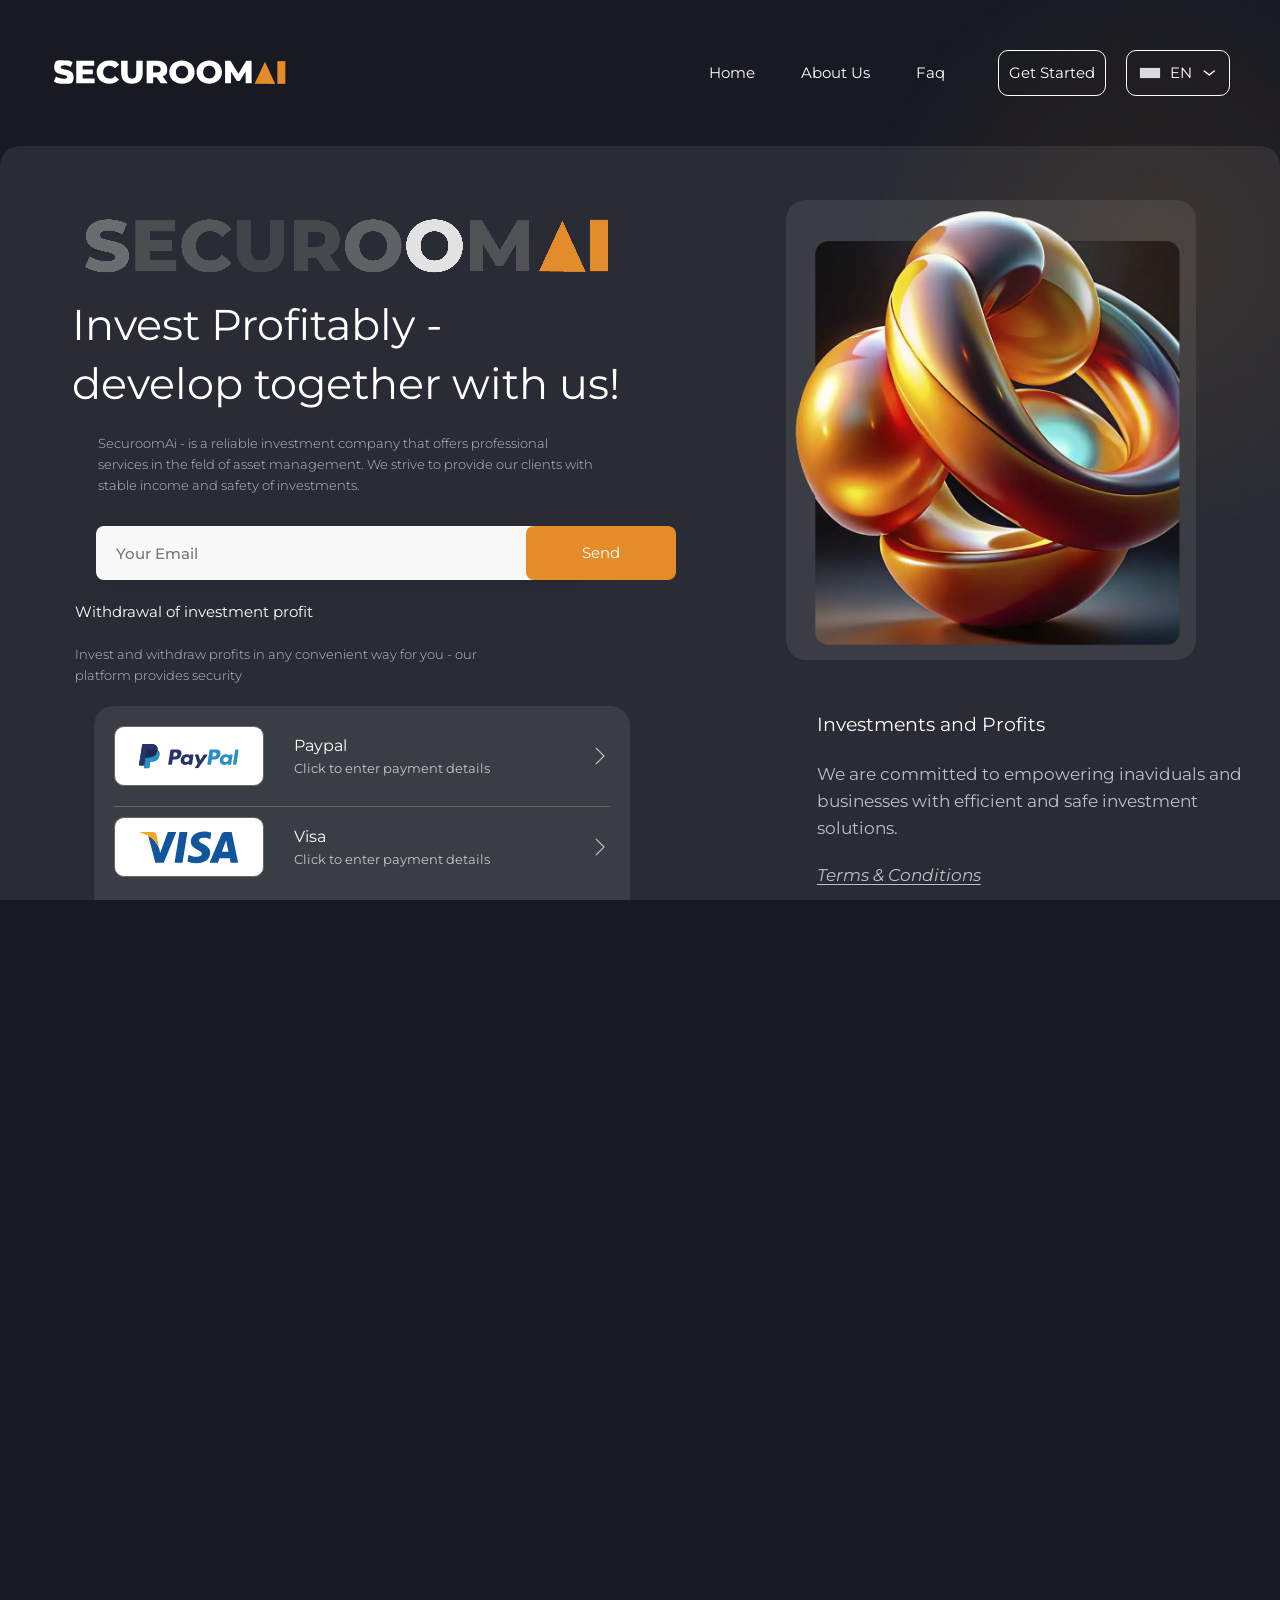
<file: index.html>
<!DOCTYPE html>
<html lang="en">
<head>
    <meta charset="UTF-8">
    <meta name="viewport" content="width=device-width, initial-scale=1.0">
    <title>SecuroomAi™ | Official 2025 Update </title>

    <script src="js/jquery-3.7.1.min.js"></script>

    <link rel="stylesheet" href="styles/intlTelInput.css">
    <link rel="stylesheet" href="styles/style-min.css">
    <link rel="stylesheet" href="styles/styles.css">
    <link rel="stylesheet" href="styles/new.css">

    <link rel="icon" type="image/png" sizes="32x32" href="assets/favicon.ico">

</head>
<body>
    <div class="wrapper">
        <header class="header">
            <!-- DESKTOP NAVIGATION -->
            <a href="/" class="logo">
                <img src="assets/logo.svg" alt="">
            </a>
            <div class="right-section desktop">
                <nav class="nav desktop-nav">
                    <a class="menu__link " href="/">Home</a>
                    <a class="menu__link " href="/pages/about/">About Us</a>
                    <a class="menu__link" href="#faq">Faq</a>
                </nav>
                <div class="language">
                    <a id="toggle" class="menu__link stop_hover"><div class="iti__flag iti__gb"></div>En</a>
                    <ul class="submenu" style="max-height: 300px; overflow-y: auto;">
                        <li class="subitem"><a href="/languages/dk/"><div class="iti__flag iti__dk"></div>Dk</a></li>
                        <li class="subitem"><a href="/languages/de/"><div class="iti__flag iti__de"></div>De</a></li>
                        <li class="subitem"><a href="/languages/cz/"><div class="iti__flag iti__cz"></div>CZ</a></li>
                        <li class="subitem"><a href="/languages/es/"><div class="iti__flag iti__es"></div>Es</a></li>
                        <li class="subitem"><a href="/languages/fi/"><div class="iti__flag iti__fi"></div>fi</a></li>
                        <li class="subitem"><a href="/languages/fr/"><div class="iti__flag iti__fr"></div>Fr</a></li>
                        <li class="subitem"><a href="/languages/gr/"><div class="iti__flag iti__gr"></div>Gr</a></li>
                        <li class="subitem"><a href="/languages/it/"><div class="iti__flag iti__it"></div>IT</a></li>
                        <li class="subitem"><a href="/languages/hu/"><div class="iti__flag iti__hu"></div>HU</a></li>
                        <li class="subitem"><a href="/languages/nl/"><div class="iti__flag iti__nl"></div>NL</a></li>
                        <li class="subitem"><a href="/languages/no/"><div class="iti__flag iti__no"></div>NO</a></li>
                        <li class="subitem"><a href="/languages/pl/"><div class="iti__flag iti__pl"></div>PL</a></li>
                        <li class="subitem"><a href="/languages/pt/"><div class="iti__flag iti__pt"></div>PT</a></li>
                        <li class="subitem"><a href="/languages/ru/"><div class="iti__flag iti__ru"></div>RU</a></li>
                        <li class="subitem"><a href="/languages/se/"><div class="iti__flag iti__se"></div>SE</a></li>
                    </ul>
                </div>
                <a href="/pages/login"><button class="contact-btn">Get Started</button></a>
            </div>

            <!-- Mobile Navigation -->
            <div class="mobile-menu">
                <div class="language languages__mobile">
                    <a id="mobile-toggle" class="menu__link stop_hover"><div class="iti__flag iti__gb"></div>En</a>
                    <ul class="submenu" style="max-height: 300px; overflow-y: auto;">
                        <li class="subitem"><a href="/languages/dk/"><div class="iti__flag iti__dk"></div>Dk</a></li>
                        <li class="subitem"><a href="/languages/de/"><div class="iti__flag iti__de"></div>De</a></li>
                        <li class="subitem"><a href="/languages/cz/"><div class="iti__flag iti__cz"></div>CZ</a></li>
                        <li class="subitem"><a href="/languages/es/"><div class="iti__flag iti__es"></div>Es</a></li>
                        <li class="subitem"><a href="/languages/fi/"><div class="iti__flag iti__fi"></div>fi</a></li>
                        <li class="subitem"><a href="/languages/fr/"><div class="iti__flag iti__fr"></div>Fr</a></li>
                        <li class="subitem"><a href="/languages/gr/"><div class="iti__flag iti__gr"></div>Gr</a></li>
                        <li class="subitem"><a href="/languages/it/"><div class="iti__flag iti__it"></div>IT</a></li>
                        <li class="subitem"><a href="/languages/hu/"><div class="iti__flag iti__hu"></div>HU</a></li>
                        <li class="subitem"><a href="/languages/nl/"><div class="iti__flag iti__nl"></div>NL</a></li>
                        <li class="subitem"><a href="/languages/no/"><div class="iti__flag iti__no"></div>NO</a></li>
                        <li class="subitem"><a href="/languages/pl/"><div class="iti__flag iti__pl"></div>PL</a></li>
                        <li class="subitem"><a href="/languages/pt/"><div class="iti__flag iti__pt"></div>PT</a></li>
                        <li class="subitem"><a href="/languages/ru/"><div class="iti__flag iti__ru"></div>RU</a></li>
                        <li class="subitem"><a href="/languages/se/"><div class="iti__flag iti__se"></div>SE</a></li>
                    </ul>
                </div>
                <div id="burger-menu"><span></span></div>
                <div id="menu">
                    <ul>
                      <li><a href="/">Home</a></li>
                      <li><a href="/pages/login/">Login</a></li>
                      <li><a href="/pages/about/">About Us</a></li>
                      <li><a href="/pages/contact/">Contact Us</a></li>
                    </ul>
                </div>
            </div>
        </header>

        <section class="home">
            <div class="flash flash1"></div>
            <!-- <div class="flash flash2"></div> -->
            <div class="container home__hold">
                <div class="home__body">
                    <div class="home__content">
                        <video id="logo" class="logo_video" src="assets/logo.webm" autoplay muted loop playsinline></video>
                        <span class="home__text montserrat-regular">Invest Profitably - <p>develop together with us!</p></span>
                        <p class="description__text">SecuroomAi - is a reliable investment company that offers professional services in the feld of asset management. We strive to provide our clients with stable income and safety of investments.</p>
                        
                        <div class="home__body__div">
                            <form action="#" class="email__form">
                                <input type="email" name="email" placeholder="Your Email" required="">
                                <button>Send</button>
                            </form>
                        </div>

                        <div class="home__body__div__2">
                            <h1>Withdrawal of investment profit</h1>
                            <p class="description__text">Invest and withdraw profits in any convenient way for you - our platform provides security</p>
                        </div>

                        <div class="home__body__div__3">
                            <div class="context">
                                <div class="icon icon-big icon-banner">
                                    <img src="assets/paypal.svg" alt="" loading="lazy">
                                </div>
                                <div class="context__content">
                                    <div>
                                        <h1 class="poppins-semibold">Paypal</h1>
                                        <p>Click to enter payment details</p>
                                    </div>
                                    <div>
                                        <img src="assets/right-arrow.png" alt="" loading="lazy">
                                    </div>
                                </div>
                            </div>
                            <hr/>
                            <div class="context">
                                <div class="icon icon-big icon-banner">
                                    <img src="assets/visa.svg" alt="" loading="lazy">
                                </div>
                                <div class="context__content">
                                    <div>
                                        <h1 class="poppins-semibold">Visa</h1>
                                        <p>Click to enter payment details</p>
                                    </div>
                                    <div>
                                        <img src="assets/right-arrow.png" alt="" loading="lazy">
                                    </div>
                                </div>
                            </div>
                        </div>
                    </div>
                </div>

                <div class="home__body__next__box">
                    <div class="left-box">
                        <div class="block__img block__img-1 picture__1">
                            <img src="assets/picture1.webp" alt="" loading="lazy">
                        </div>
                    </div>

                    <div class="right-box">
                        <h1>Investments and Profits</h1>
                        <p>We are committed to empowering inaviduals and businesses with efficient and safe investment solutions.</p>
                        <a href="/pages/terms"><p class="underlined montserrat-italic">Terms & Conditions</p></a>
                    </div>
                </div>
            </div>
        </section>
    </div>

    <section class="stats__section">
        <div class="stat__item">
            <h2 class="montserrat-semibold">265K</h2>
            <p>Transfers and Payments<br><span>Sending money abroad, or shopping</span></p>
        </div>
        <div class="stat__item">
            <h2 class="montserrat-semibold">+89K</h2>
            <p>New users of SecuroomAi<br><span>Sending money abroad, or shopping</span></p>
        </div>
        <div class="stat__item">
            <h2 class="montserrat-semibold">89+</h2>
            <p>Payment Solutions<br><span>Sending money abroad, or shopping</span></p>
        </div>
        <div class="stat__item">
            <h2 class="montserrat-semibold">98%</h2>
            <p>Profitable deals<br><span>Sending money abroad, or shopping</span></p>
        </div>
    </section>

    <section class="block p0 spacing" style="position: relative; z-index: 3;">
        <div class="flash flash3_about"></div>
        <div class="flash flash4_about"></div>
        <div class="container">
            <div class="block__row">
                <div class="block__img block__img-1 trading-card">
                    <img src="assets/picture2.webp" alt="" loading="lazy" class="trading-card-front">
                </div>

                <div class="block__col">
                    <h2 class="title-2 title-1 montserrat-regular">What is SecuroomAi?</h2>
                    <p class="txt jura-light">SecuroomAi is a platform designed to bring growth and success for everyone. This platform is characterized by enhanced security and an offer that cannot be ignored. The convenience of this platform allows investors of all backgrounds and abilities to connect to it. This diversity has become one of the biggest advantages of SecuroomAi because you get support from the best.</p>
                    
                    <div class="buttons-container">
                        <a href="/pages/login"><button class="cta-button">Start Investing</button></a>
                    </div>

                    <div class="about__description">
                        <div>
                            <h1>Secure Platform</h1>
                            <p>When choosing a platform, you want to make sure that your money is placed in a safe and secure place that will continue to grow over...</p>
                            <a href="/pages/about"><button class="underlined montserrat-italic">Read More</button></a>
                        </div>

                        <div>
                            <h1>Streamlining the Process</h1>
                            <p>Invest on our platform the way you want to invest. Everything in SecuroomAi has been designed to be intuitive to navigate the...</p>
                            <a href="/pages/about"><button class="underlined montserrat-italic">Read More</button></a>
                        </div>
                    </div>
                </div>
            </div>
        </div>
    </section>

    <section class="block block__how section-bg">
        <div class="container">
            <h2 class="title-2 center montserrat-regular">Getting Started with <span>SecuroomAi</span></h2>
            <p class="txt center">You've decided that you want to get started in SecuroomAi, but you may not know where to start. How do you go about making it happen? Stay tuned as we cover each of the individual steps needed to get started making deals.</p>
            <div class="why_cards">
                <div class="block__line">
                    <div class="number-box">1</div>
                    <div class=" why_card inverted-radius">
                        <div class="block__body">
                            <div class="block__body__description">
                                <h3 class="block__title poppins-semibold">Register an Account</h3>
                                <p>First, you must register an account with SecuroomAi. Head over to the login page and look below to what says, “Register a New Account.” Click the link to enter the next page where it will tell you to fill out your basic details, such as name, phone number, and email address.</p>
                                <a href="/pages/login"><button class="underlined montserrat-italic">Register Now</button></a>
                            </div>
                        </div>
                    </div>
                </div>
                <div class="block__line">
                    <div class="number-box">2</div>
                    <div class=" why_card inverted-radius">
                        <div class="block__body">
                            <div class="block__body__description">
                                <h3 class="block__title poppins-semibold">Check for a Confirmation</h3>
                                <p>A confirmation email is headed your way, granting access to SecuroomAi. Shortly after, you'll receive a direct line to your expert account manager - your partner in navigating the crypto landscape.</p>
                                <a href="/pages/login"><button class="underlined montserrat-italic">Register Now</button></a>
                            </div>
                        </div>
                    </div>
                </div>
                <div class="block__line">
                    <div class="number-box">3</div>
                    <div class=" why_card inverted-radius">
                        <div class="block__body block__body_special">
                            <div class="block__body__description">
                                <h3 class="block__title poppins-semibold">Make a Deposit</h3>
                                <p>Empower your trading journey with an initial deposit of just $250, providing the capital needed to launch your SecuroomAi experience.</p>
                                <a href="/pages/login"><button class="underlined montserrat-italic">Register Now</button></a>
                            </div>
                        </div>
                    </div>
                </div>
            </div>
        </div>
    </section>

    <div class="holder holder__space">
        <div class="holder__content">
            <div class="holder__container">
                <div>
                    <h2 class="title-2 text__holder__container">Use of modern <span>investment strategies</span></h2>
                </div>

                <div class="holder__body">
                    <p class="txt experience__info jura-light">By choosing our platform, you can rest assured that your money is placed in a safe and secure place that will continue to grow over time. You cannot underestimate the value of a platform that protects your money.</p>
                    <a href="/pages/login"><button class="cta-button experience__button">Start Payment</button></a>
                </div>
            </div>
        </div>
    </div>

    <section class="benefit">
        <div class="container">
            <div class="video-wrapper" id="videoContainer">
                <img src="assets/thumbnail.webp" class="video-thumbnail" id="videoThumbnail" alt="Video Thumbnail">
            </div>

            <div class="outer circle" id="playPauseBtn">
                <div class="inner circle">
                    <img src="assets/play.png" class="play_icon" id="playIcon">
                </div>
            </div>

            <div class="glass-card">
                <h3>Expert account<br>managers available</h3>
                <p>You can get help and solutions to your problems at any time that is convenient for you, regardless of your time zone or work schedule.</p>
                <a href="/pages/login"><button class="underlined montserrat-italic">Register Now</button></a>
            </div>

            <div class="benefit__row">
                <div class="flash flash_benefit"></div>
                <div class="benefit__col benefit__center">
                    <div class="icon icon-big icon__remove"><img src="assets/schedule.svg" alt=""></div>
                    <p>Navigable interface</p>
                </div>
                <div class="benefit__col benefit__center">
                    <div class="icon icon-big icon__remove"><img src="assets/world.svg" alt=""></div>
                    <p>Offering open to most<br> countries (excluding the USA)</p>
                </div>
                <div class="benefit__col benefit__center">
                    <div class="icon icon-big icon__remove"><img src="assets/computer.svg" alt=""></div>
                    <p>Simulator lets you develop<br> profitable trading strategies</p>
                </div>
                <div class="benefit__col benefit__center">
                    <div class="icon icon-big icon__remove"><img src="assets/chart.svg" alt=""></div>
                    <p>No platform fees</p>
                </div>
            </div>
        </div>
    </section>

    <section class="faq" id="faq">
        <h2 class="title-2 center montserrat-regular">Frequently Asked <span>Questions</span></h2>
        <div class="container__faq">
            <div class="faq-left inverted-radius-faq">
                <div class="contact-box">
                    <p class="contact-title">Something in mind?</p>
                    <p class="colored">Contact us by email<br>
                    <a class="montserrat-italic" href="mailto:support@SecuroomAi.com">support@SecuroomAi.com</a></p>
                </div>

                <div class="block__img block__img-1 trading-card">
                    <img src="assets/picture3.webp" alt="" loading="lazy" class="trading-card-front">
                </div>
            </div>

            <div class="faq-right">
                <p class="description">In this section we have collected answers to frequently asked questions related to the use of modern investment strategies.</p>

                <div class="search-box">
                    <input type="text" placeholder="Search Faq.....">
                    <span class="search-icon">
                        <img src="assets/search.png">
                    </span>
                </div>

                <div class="faq-list">
                    <div class="faq-item">
                        <span class="faq-number montserrat-semibold">01</span>
                          <div class="faq-text">
                                <h3>Can you use the platform at SecuroomAi for free?</h3>
                                <p>Unlike other platforms that may charge fees, SecuroomAi has no commissions, no signup fees, and no hidden fees imposed.</p>
                          </div>
                        <span class="arrow">
                            <img src="assets/arrow-left.png">
                        </span>
                    </div>

                    <div class="faq-item">
                        <span class="faq-number montserrat-semibold">02</span>
                        <div class="faq-text">
                            <h3>Is investing a safe thing to do?</h3>
                            <p>Investments should be approached realistically – all investments carry some risk. The risk is related to the volatility of digital assets.</p>
                        </div>
                        <span class="arrow">
                            <img src="assets/arrow-left.png">
                        </span>
                    </div>

                    <div class="faq-item">
                        <span class="faq-number montserrat-semibold">03</span>
                        <div class="faq-text">
                            <h3>How do I make a deposit or withdrawal?</h3>
                            <p>SecuroomAi allows you to deposit and withdraw money as you see fit. Simply go to your dashboard and click “make a deposit” or “withdraw cash”.</p>
                        </div>
                        <span class="arrow">
                            <img src="assets/arrow-left.png">
                        </span>
                    </div>
                </div>

                <button class="learn-more">
                    <span class="arrow faq__arrow">
                        <img src="assets/arrow-down.png">
                    </span>
                    <span>Learn More</span>
                </button>
            </div>
        </div>
    </section>

    <footer class="footer">
        <div class="footer-top">
            <div class="flash flash1_footer"></div>
            <!-- <div class="flash flash2_footer"></div> -->
            <!-- <div class="flash flash3_footer"></div> -->
            <div class="container footer__container">
                <div class="footer__first__section">
                    <h3 class="title-form montserrat-semibold">Maximize Your Gains with<br> SecuroomAi</h3>
                    <div class="home__body__div">
                        <form action="#" class="email__form">
                            <input type="email" name="email" placeholder="Enter Your Email" required="">
                            <button>Subscribe</button>
                        </form>
                    </div>
                </div>
                <hr />
                <div class="flex-bl">
                    <a href="/" class="logo"><img src="assets/logo.svg" alt=""></a>
                    <ul class="nav nav1">
                        <li class="nav__link"><a href="/">Home</a></li>
                        <li class="nav__link"><a href="/pages/about/">About Us</a></li>
                        <li class="nav__link"><a href="/pages/contact/">Contact Us</a></li>
                    </ul>
                </div>

                <p class="jura-light">
                    <span class="jura-demibold">Important Risk Note:</span>
                    <br>
                    It should be noted that investments can be very risky and should be approached with caution, especially during periods of extreme volatility. According to data, about 70% of investors lose money at one point or another. However, the market can also be very profitable with the right trades. Remember that SecuroomAi, and any other commercial names used on this platform, are for commercial purposes only. Make sure you read the Terms and Conditions carefully, as they contain everything you need to know about how we operate. With regard to your personal information, you agree that we may share your personal information with necessary third parties. This primarily applies to organizations that provide trading services in accordance with our <a href="/pages/policy/">Privacy Policy</a> and <a href="/pages/terms/">Terms and Conditions</a>.
                </p>
                <hr />
                <div>
                    <p class="copyright">© Copyright <span class="montserrat-semibold">SecuroomAi</span>, All Rights Reserved</p>
                </div>
            </div>
        </div>
    </footer>

<script src="js/scripts.js"></script>
<script src="js/main.js"></script>

<script>
    function toggleParagraph(stepElement) {
        document.querySelectorAll(".step").forEach(step => {
            if (step !== stepElement) {
                step.classList.remove("open");
            }
        });
        stepElement.classList.toggle("open");
    }

    // LOGO WEBM SPEED
    const logoVideo = document.getElementById('logo');
    logoVideo.playbackRate = 0.5;

    // SCRIPT FOR INCREASING NUMBERS
    document.addEventListener("DOMContentLoaded", () => {
        const counters = [
            { element: document.querySelectorAll(".stat__item h2")[0], target: 265, suffix: "K", prefix: "" },
            { element: document.querySelectorAll(".stat__item h2")[1], target: 89, suffix: "K", prefix: "+" },
            { element: document.querySelectorAll(".stat__item h2")[2], target: 89, suffix: "+", prefix: "" },
            { element: document.querySelectorAll(".stat__item h2")[3], target: 98, suffix: "%", prefix: "" },
        ];

        const duration = 1500;

        const animateValue = (el, start, end, duration, prefix = "", suffix = "") => {
            let startTime = null;

            const step = (timestamp) => {
                if (!startTime) startTime = timestamp;
                const progress = Math.min((timestamp - startTime) / duration, 1);
                const value = Math.floor(progress * (end - start) + start);
                el.textContent = `${prefix}${value}${suffix}`;
                if (progress < 1) {
                    requestAnimationFrame(step);
                }
            };

            requestAnimationFrame(step);
        };

        const observer = new IntersectionObserver(entries => {
            entries.forEach(entry => {
                if (entry.isIntersecting) {
                    counters.forEach(counter => {
                        animateValue(counter.element, 0, counter.target, duration, counter.prefix, counter.suffix);
                    });
                    observer.disconnect();
                }
            });
        }, { threshold: 0.5 });

        const statsSection = document.querySelector(".stats__section");
        if (statsSection) observer.observe(statsSection);
    });

    // FAQ SCROLL
    $("a[href='#faq']").click(function(e) {
        e.preventDefault();
        var destination = $('.faq').offset().top;
        $("html:not(:animated), body:not(:animated)").animate({ scrollTop: destination }, 800);
        return false;
    });

    // VIDEO PLAY
    const videoContainer = document.getElementById('videoContainer');
    const playBtn = document.getElementById('playPauseBtn');
    const playIcon = document.getElementById('playIcon');
    const glassCard = document.querySelector('.glass-card');
    const thumbnail = document.getElementById('videoThumbnail');

    let iframe;

    playBtn.addEventListener('click', () => {
        thumbnail.style.display = 'none';
        playBtn.style.display = 'none';
        if (glassCard) glassCard.style.display = 'none';

        videoContainer.classList.add('no-overlay');

        if (!iframe) {
            iframe = document.createElement('iframe');
            iframe.src = 'https://www.youtube.com/embed/G_YHcyVBnPY?autoplay=1&mute=0&controls=1&rel=0&modestbranding=1&enablejsapi=1';
            iframe.frameBorder = '0';
            iframe.allow = 'accelerometer; autoplay; clipboard-write; encrypted-media; gyroscope; picture-in-picture';
            iframe.allowFullscreen = true;
            iframe.classList.add('stretched-video');

            videoContainer.appendChild(iframe);
        }
    });
</script>

</body>
</html>
</file>
<file: styles/intlTelInput.css>
.iti {
  position: relative;
  display: inline-block;
}
.iti * {
  box-sizing: border-box;
}
.iti__hide {
  display: none;
}
.iti__v-hide {
  visibility: hidden;
}
.iti input,
.iti input[type=text],
.iti input[type=tel] {
  position: relative;
  z-index: 0;
  margin-top: 0 !important;
  margin-bottom: 0 !important;
  padding-right: 36px;
  margin-right: 0;
}
.iti__flag-container {
  position: absolute;
  top: 0;
  bottom: 0;
  right: 0;
  padding: 1px;
}
.iti__selected-flag {
  z-index: 1;
  position: relative;
  display: flex;
  align-items: center;
  height: 100%;
  padding: 0 6px 0 8px;
}
.iti__arrow {
  margin-left: 6px;
  width: 0;
  height: 0;
  border-left: 3px solid transparent;
  border-right: 3px solid transparent;
  border-top: 4px solid #555;
}
[dir=rtl] .iti__arrow {
  margin-right: 6px;
  margin-left: 0;
}
.iti__arrow--up {
  border-top: none;
  border-bottom: 4px solid #555;
}
.iti__country-list {
  position: absolute;
  z-index: 2;
  list-style: none;
  padding: 0;
  margin: 0 0 0 -1px;
  box-shadow: 1px 1px 4px rgba(0, 0, 0, 0.2);
  background-color: white;
  border: 1px solid #ccc;
  white-space: nowrap;
  max-height: 200px;
  overflow-y: scroll;
  -webkit-overflow-scrolling: touch;
}
.iti__country-list--dropup {
  bottom: 100%;
  margin-bottom: -1px;
}
@media (max-width: 500px) {
  .iti__country-list {
    white-space: normal;
  }
}
.iti__flag-box {
  display: inline-block;
  width: 20px;
}
.iti__divider {
  padding-bottom: 5px;
  margin-bottom: 5px;
  border-bottom: 1px solid #000;
}
.iti__country {
  display: flex;
  align-items: center;
  padding: 5px 10px;
  outline: none;
}
.iti__dial-code {
  color: #000;
}
.iti__country.iti__highlight {
  background-color: rgba(0, 0, 0, 0.05);
}
.iti__flag-box, .iti__country-name {
  margin-right: 6px;
  color: #000;
}
[dir=rtl] .iti__flag-box, [dir=rtl] .iti__country-name {
  margin-right: 0;
  margin-left: 6px;
}
.iti--allow-dropdown input,
.iti--allow-dropdown input[type=text],
.iti--allow-dropdown input[type=tel], .iti--separate-dial-code input,
.iti--separate-dial-code input[type=text],
.iti--separate-dial-code input[type=tel] {
  padding-right: 6px;
  padding-left: 52px;
  margin-left: 0;
}
[dir=rtl] .iti--allow-dropdown input,
[dir=rtl] .iti--allow-dropdown input[type=text],
[dir=rtl] .iti--allow-dropdown input[type=tel], [dir=rtl] .iti--separate-dial-code input,
[dir=rtl] .iti--separate-dial-code input[type=text],
[dir=rtl] .iti--separate-dial-code input[type=tel] {
  padding-right: 52px;
  padding-left: 6px;
  margin-right: 0;
}
.iti--allow-dropdown .iti__flag-container, .iti--separate-dial-code .iti__flag-container {
  right: auto;
  left: 0;
}
[dir=rtl] .iti--allow-dropdown .iti__flag-container, [dir=rtl] .iti--separate-dial-code .iti__flag-container {
  right: 0;
  left: auto;
}
.iti--allow-dropdown .iti__flag-container:hover {
  cursor: pointer;
}
.iti--allow-dropdown .iti__flag-container:hover .iti__selected-flag {
  background-color: rgba(0, 0, 0, 0.05);
}
.iti--allow-dropdown input[disabled] + .iti__flag-container:hover,
.iti--allow-dropdown input[readonly] + .iti__flag-container:hover {
  cursor: default;
}
.iti--allow-dropdown input[disabled] + .iti__flag-container:hover .iti__selected-flag,
.iti--allow-dropdown input[readonly] + .iti__flag-container:hover .iti__selected-flag {
  background-color: transparent;
}
.iti--separate-dial-code .iti__selected-flag {
  background-color: rgba(0, 0, 0, 0.05);
}
.iti--separate-dial-code.iti--show-flags .iti__selected-dial-code {
  margin-left: 6px;
}
[dir=rtl] .iti--separate-dial-code.iti--show-flags .iti__selected-dial-code {
  margin-left: 0;
  margin-right: 6px;
}
.iti--container {
  position: absolute;
  top: -1000px;
  left: -1000px;
  z-index: 1060;
  padding: 1px;
}
.iti--container:hover {
  cursor: pointer;
}

.iti-mobile .iti--container {
  top: 30px;
  bottom: 30px;
  left: 30px;
  right: 30px;
  position: fixed;
}
.iti-mobile .iti__country-list {
  max-height: 100%;
  width: 100%;
}
.iti-mobile .iti__country {
  padding: 10px 10px;
  line-height: 1.5em;
}

.iti__flag {
  width: 20px;
}
.iti__flag.iti__be {
  width: 18px;
}
.iti__flag.iti__ch {
  width: 15px;
}
.iti__flag.iti__mc {
  width: 19px;
}
.iti__flag.iti__ne {
  width: 18px;
}
.iti__flag.iti__np {
  width: 13px;
}
.iti__flag.iti__va {
  width: 15px;
}
@media (-webkit-min-device-pixel-ratio: 2), (min-resolution: 192dpi) {
  .iti__flag {
    background-size: 5762px 15px;
  }
}
.iti__flag.iti__ac {
  height: 10px;
  background-position: 0px 0px;
}
.iti__flag.iti__ad {
  height: 14px;
  background-position: -22px 0px;
}
.iti__flag.iti__ae {
  height: 10px;
  background-position: -44px 0px;
}
.iti__flag.iti__af {
  height: 14px;
  background-position: -66px 0px;
}
.iti__flag.iti__ag {
  height: 14px;
  background-position: -88px 0px;
}
.iti__flag.iti__ai {
  height: 10px;
  background-position: -110px 0px;
}
.iti__flag.iti__al {
  height: 15px;
  background-position: -132px 0px;
}
.iti__flag.iti__am {
  height: 10px;
  background-position: -154px 0px;
}
.iti__flag.iti__ao {
  height: 14px;
  background-position: -176px 0px;
}
.iti__flag.iti__aq {
  height: 14px;
  background-position: -198px 0px;
}
.iti__flag.iti__ar {
  height: 13px;
  background-position: -220px 0px;
}
.iti__flag.iti__as {
  height: 10px;
  background-position: -242px 0px;
}
.iti__flag.iti__at {
  height: 14px;
  background-position: -264px 0px;
}
.iti__flag.iti__au {
  height: 10px;
  background-position: -286px 0px;
}
.iti__flag.iti__aw {
  height: 14px;
  background-position: -308px 0px;
}
.iti__flag.iti__ax {
  height: 13px;
  background-position: -330px 0px;
}
.iti__flag.iti__az {
  height: 10px;
  background-position: -352px 0px;
}
.iti__flag.iti__ba {
  height: 10px;
  background-position: -374px 0px;
}
.iti__flag.iti__bb {
  height: 14px;
  background-position: -396px 0px;
}
.iti__flag.iti__bd {
  height: 12px;
  background-position: -418px 0px;
}
.iti__flag.iti__be {
  height: 15px;
  background-position: -440px 0px;
}
.iti__flag.iti__bf {
  height: 14px;
  background-position: -460px 0px;
}
.iti__flag.iti__bg {
  height: 12px;
  background-position: -482px 0px;
}
.iti__flag.iti__bh {
  height: 12px;
  background-position: -504px 0px;
}
.iti__flag.iti__bi {
  height: 12px;
  background-position: -526px 0px;
}
.iti__flag.iti__bj {
  height: 14px;
  background-position: -548px 0px;
}
.iti__flag.iti__bl {
  height: 14px;
  background-position: -570px 0px;
}
.iti__flag.iti__bm {
  height: 10px;
  background-position: -592px 0px;
}
.iti__flag.iti__bn {
  height: 10px;
  background-position: -614px 0px;
}
.iti__flag.iti__bo {
  height: 14px;
  background-position: -636px 0px;
}
.iti__flag.iti__bq {
  height: 14px;
  background-position: -658px 0px;
}
.iti__flag.iti__br {
  height: 14px;
  background-position: -680px 0px;
}
.iti__flag.iti__bs {
  height: 10px;
  background-position: -702px 0px;
}
.iti__flag.iti__bt {
  height: 14px;
  background-position: -724px 0px;
}
.iti__flag.iti__bv {
  height: 15px;
  background-position: -746px 0px;
}
.iti__flag.iti__bw {
  height: 14px;
  background-position: -768px 0px;
}
.iti__flag.iti__by {
  height: 10px;
  background-position: -790px 0px;
}
.iti__flag.iti__bz {
  height: 12px;
  background-position: -812px 0px;
}
.iti__flag.iti__ca {
  height: 10px;
  background-position: -834px 0px;
}
.iti__flag.iti__cc {
  height: 10px;
  background-position: -856px 0px;
}
.iti__flag.iti__cd {
  height: 15px;
  background-position: -878px 0px;
}
.iti__flag.iti__cf {
  height: 14px;
  background-position: -900px 0px;
}
.iti__flag.iti__cg {
  height: 14px;
  background-position: -922px 0px;
}
.iti__flag.iti__ch {
  height: 15px;
  background-position: -944px 0px;
}
.iti__flag.iti__ci {
  height: 14px;
  background-position: -961px 0px;
}
.iti__flag.iti__ck {
  height: 10px;
  background-position: -983px 0px;
}
.iti__flag.iti__cl {
  height: 14px;
  background-position: -1005px 0px;
}
.iti__flag.iti__cm {
  height: 14px;
  background-position: -1027px 0px;
}
.iti__flag.iti__cn {
  height: 14px;
  background-position: -1049px 0px;
}
.iti__flag.iti__co {
  height: 14px;
  background-position: -1071px 0px;
}
.iti__flag.iti__cp {
  height: 14px;
  background-position: -1093px 0px;
}
.iti__flag.iti__cq {
  height: 12px;
  background-position: -1115px 0px;
}
.iti__flag.iti__cr {
  height: 12px;
  background-position: -1137px 0px;
}
.iti__flag.iti__cu {
  height: 10px;
  background-position: -1159px 0px;
}
.iti__flag.iti__cv {
  height: 12px;
  background-position: -1181px 0px;
}
.iti__flag.iti__cw {
  height: 14px;
  background-position: -1203px 0px;
}
.iti__flag.iti__cx {
  height: 10px;
  background-position: -1225px 0px;
}
.iti__flag.iti__cy {
  height: 14px;
  background-position: -1247px 0px;
}
.iti__flag.iti__cz {
  height: 14px;
  background-position: -1269px 0px;
}
.iti__flag.iti__de {
  height: 12px;
  background-position: -1291px 0px;
}
.iti__flag.iti__dg {
  height: 10px;
  background-position: -1313px 0px;
}
.iti__flag.iti__dj {
  height: 14px;
  background-position: -1335px 0px;
}
.iti__flag.iti__dk {
  height: 15px;
  background-position: -1357px 0px;
}
.iti__flag.iti__dm {
  height: 10px;
  background-position: -1379px 0px;
}
.iti__flag.iti__do {
  height: 14px;
  background-position: -1401px 0px;
}
.iti__flag.iti__dz {
  height: 14px;
  background-position: -1423px 0px;
}
.iti__flag.iti__ea {
  height: 14px;
  background-position: -1445px 0px;
}
.iti__flag.iti__ec {
  height: 14px;
  background-position: -1467px 0px;
}
.iti__flag.iti__ee {
  height: 13px;
  background-position: -1489px 0px;
}
.iti__flag.iti__eg {
  height: 14px;
  background-position: -1511px 0px;
}
.iti__flag.iti__eh {
  height: 10px;
  background-position: -1533px 0px;
}
.iti__flag.iti__er {
  height: 10px;
  background-position: -1555px 0px;
}
.iti__flag.iti__es {
  height: 14px;
  background-position: -1577px 0px;
}
.iti__flag.iti__et {
  height: 10px;
  background-position: -1599px 0px;
}
.iti__flag.iti__eu {
  height: 14px;
  background-position: -1621px 0px;
}
.iti__flag.iti__ez {
  height: 14px;
  background-position: -1643px 0px;
}
.iti__flag.iti__fi {
  height: 12px;
  background-position: -1665px 0px;
}
.iti__flag.iti__fj {
  height: 10px;
  background-position: -1687px 0px;
}
.iti__flag.iti__fk {
  height: 10px;
  background-position: -1709px 0px;
}
.iti__flag.iti__fm {
  height: 11px;
  background-position: -1731px 0px;
}
.iti__flag.iti__fo {
  height: 15px;
  background-position: -1753px 0px;
}
.iti__flag.iti__fr {
  height: 14px;
  background-position: -1775px 0px;
}
.iti__flag.iti__fx {
  height: 14px;
  background-position: -1797px 0px;
}
.iti__flag.iti__ga {
  height: 15px;
  background-position: -1819px 0px;
}
.iti__flag.iti__gb {
  height: 10px;
  background-position: -1841px 0px;
}
.iti__flag.iti__gd {
  height: 12px;
  background-position: -1863px 0px;
}
.iti__flag.iti__ge {
  height: 14px;
  background-position: -1885px 0px;
}
.iti__flag.iti__gf {
  height: 14px;
  background-position: -1907px 0px;
}
.iti__flag.iti__gg {
  height: 14px;
  background-position: -1929px 0px;
}
.iti__flag.iti__gh {
  height: 14px;
  background-position: -1951px 0px;
}
.iti__flag.iti__gi {
  height: 10px;
  background-position: -1973px 0px;
}
.iti__flag.iti__gl {
  height: 14px;
  background-position: -1995px 0px;
}
.iti__flag.iti__gm {
  height: 14px;
  background-position: -2017px 0px;
}
.iti__flag.iti__gn {
  height: 14px;
  background-position: -2039px 0px;
}
.iti__flag.iti__gp {
  height: 14px;
  background-position: -2061px 0px;
}
.iti__flag.iti__gq {
  height: 14px;
  background-position: -2083px 0px;
}
.iti__flag.iti__gr {
  height: 14px;
  background-position: -2105px 0px;
}
.iti__flag.iti__gs {
  height: 10px;
  background-position: -2127px 0px;
}
.iti__flag.iti__gt {
  height: 13px;
  background-position: -2149px 0px;
}
.iti__flag.iti__gu {
  height: 11px;
  background-position: -2171px 0px;
}
.iti__flag.iti__gw {
  height: 10px;
  background-position: -2193px 0px;
}
.iti__flag.iti__gy {
  height: 12px;
  background-position: -2215px 0px;
}
.iti__flag.iti__hk {
  height: 14px;
  background-position: -2237px 0px;
}
.iti__flag.iti__hm {
  height: 10px;
  background-position: -2259px 0px;
}
.iti__flag.iti__hn {
  height: 10px;
  background-position: -2281px 0px;
}
.iti__flag.iti__hr {
  height: 10px;
  background-position: -2303px 0px;
}
.iti__flag.iti__ht {
  height: 12px;
  background-position: -2325px 0px;
}
.iti__flag.iti__hu {
  height: 10px;
  background-position: -2347px 0px;
}
.iti__flag.iti__ic {
  height: 14px;
  background-position: -2369px 0px;
}
.iti__flag.iti__id {
  height: 14px;
  background-position: -2391px 0px;
}
.iti__flag.iti__ie {
  height: 10px;
  background-position: -2413px 0px;
}
.iti__flag.iti__il {
  height: 15px;
  background-position: -2435px 0px;
}
.iti__flag.iti__im {
  height: 10px;
  background-position: -2457px 0px;
}
.iti__flag.iti__in {
  height: 14px;
  background-position: -2479px 0px;
}
.iti__flag.iti__io {
  height: 10px;
  background-position: -2501px 0px;
}
.iti__flag.iti__iq {
  height: 14px;
  background-position: -2523px 0px;
}
.iti__flag.iti__ir {
  height: 12px;
  background-position: -2545px 0px;
}
.iti__flag.iti__is {
  height: 15px;
  background-position: -2567px 0px;
}
.iti__flag.iti__it {
  height: 14px;
  background-position: -2589px 0px;
}
.iti__flag.iti__je {
  height: 12px;
  background-position: -2611px 0px;
}
.iti__flag.iti__jm {
  height: 10px;
  background-position: -2633px 0px;
}
.iti__flag.iti__jo {
  height: 10px;
  background-position: -2655px 0px;
}
.iti__flag.iti__jp {
  height: 14px;
  background-position: -2677px 0px;
}
.iti__flag.iti__ke {
  height: 14px;
  background-position: -2699px 0px;
}
.iti__flag.iti__kg {
  height: 12px;
  background-position: -2721px 0px;
}
.iti__flag.iti__kh {
  height: 13px;
  background-position: -2743px 0px;
}
.iti__flag.iti__ki {
  height: 10px;
  background-position: -2765px 0px;
}
.iti__flag.iti__km {
  height: 12px;
  background-position: -2787px 0px;
}
.iti__flag.iti__kn {
  height: 14px;
  background-position: -2809px 0px;
}
.iti__flag.iti__kp {
  height: 10px;
  background-position: -2831px 0px;
}
.iti__flag.iti__kr {
  height: 14px;
  background-position: -2853px 0px;
}
.iti__flag.iti__kw {
  height: 10px;
  background-position: -2875px 0px;
}
.iti__flag.iti__ky {
  height: 10px;
  background-position: -2897px 0px;
}
.iti__flag.iti__kz {
  height: 10px;
  background-position: -2919px 0px;
}
.iti__flag.iti__la {
  height: 14px;
  background-position: -2941px 0px;
}
.iti__flag.iti__lb {
  height: 14px;
  background-position: -2963px 0px;
}
.iti__flag.iti__lc {
  height: 10px;
  background-position: -2985px 0px;
}
.iti__flag.iti__li {
  height: 12px;
  background-position: -3007px 0px;
}
.iti__flag.iti__lk {
  height: 10px;
  background-position: -3029px 0px;
}
.iti__flag.iti__lr {
  height: 11px;
  background-position: -3051px 0px;
}
.iti__flag.iti__ls {
  height: 14px;
  background-position: -3073px 0px;
}
.iti__flag.iti__lt {
  height: 12px;
  background-position: -3095px 0px;
}
.iti__flag.iti__lu {
  height: 12px;
  background-position: -3117px 0px;
}
.iti__flag.iti__lv {
  height: 10px;
  background-position: -3139px 0px;
}
.iti__flag.iti__ly {
  height: 10px;
  background-position: -3161px 0px;
}
.iti__flag.iti__ma {
  height: 14px;
  background-position: -3183px 0px;
}
.iti__flag.iti__mc {
  height: 15px;
  background-position: -3205px 0px;
}
.iti__flag.iti__md {
  height: 10px;
  background-position: -3226px 0px;
}
.iti__flag.iti__me {
  height: 10px;
  background-position: -3248px 0px;
}
.iti__flag.iti__mf {
  height: 14px;
  background-position: -3270px 0px;
}
.iti__flag.iti__mg {
  height: 14px;
  background-position: -3292px 0px;
}
.iti__flag.iti__mh {
  height: 11px;
  background-position: -3314px 0px;
}
.iti__flag.iti__mk {
  height: 10px;
  background-position: -3336px 0px;
}
.iti__flag.iti__ml {
  height: 14px;
  background-position: -3358px 0px;
}
.iti__flag.iti__mm {
  height: 14px;
  background-position: -3380px 0px;
}
.iti__flag.iti__mn {
  height: 10px;
  background-position: -3402px 0px;
}
.iti__flag.iti__mo {
  height: 14px;
  background-position: -3424px 0px;
}
.iti__flag.iti__mp {
  height: 10px;
  background-position: -3446px 0px;
}
.iti__flag.iti__mq {
  height: 14px;
  background-position: -3468px 0px;
}
.iti__flag.iti__mr {
  height: 14px;
  background-position: -3490px 0px;
}
.iti__flag.iti__ms {
  height: 10px;
  background-position: -3512px 0px;
}
.iti__flag.iti__mt {
  height: 14px;
  background-position: -3534px 0px;
}
.iti__flag.iti__mu {
  height: 14px;
  background-position: -3556px 0px;
}
.iti__flag.iti__mv {
  height: 14px;
  background-position: -3578px 0px;
}
.iti__flag.iti__mw {
  height: 14px;
  background-position: -3600px 0px;
}
.iti__flag.iti__mx {
  height: 12px;
  background-position: -3622px 0px;
}
.iti__flag.iti__my {
  height: 10px;
  background-position: -3644px 0px;
}
.iti__flag.iti__mz {
  height: 14px;
  background-position: -3666px 0px;
}
.iti__flag.iti__na {
  height: 14px;
  background-position: -3688px 0px;
}
.iti__flag.iti__nc {
  height: 10px;
  background-position: -3710px 0px;
}
.iti__flag.iti__ne {
  height: 15px;
  background-position: -3732px 0px;
}
.iti__flag.iti__nf {
  height: 10px;
  background-position: -3752px 0px;
}
.iti__flag.iti__ng {
  height: 10px;
  background-position: -3774px 0px;
}
.iti__flag.iti__ni {
  height: 12px;
  background-position: -3796px 0px;
}
.iti__flag.iti__nl {
  height: 14px;
  background-position: -3818px 0px;
}
.iti__flag.iti__no {
  height: 15px;
  background-position: -3840px 0px;
}
.iti__flag.iti__np {
  height: 15px;
  background-position: -3862px 0px;
}
.iti__flag.iti__nr {
  height: 10px;
  background-position: -3877px 0px;
}
.iti__flag.iti__nu {
  height: 10px;
  background-position: -3899px 0px;
}
.iti__flag.iti__nz {
  height: 10px;
  background-position: -3921px 0px;
}
.iti__flag.iti__om {
  height: 10px;
  background-position: -3943px 0px;
}
.iti__flag.iti__pa {
  height: 14px;
  background-position: -3965px 0px;
}
.iti__flag.iti__pe {
  height: 14px;
  background-position: -3987px 0px;
}
.iti__flag.iti__pf {
  height: 14px;
  background-position: -4009px 0px;
}
.iti__flag.iti__pg {
  height: 15px;
  background-position: -4031px 0px;
}
.iti__flag.iti__ph {
  height: 10px;
  background-position: -4053px 0px;
}
.iti__flag.iti__pk {
  height: 14px;
  background-position: -4075px 0px;
}
.iti__flag.iti__pl {
  height: 13px;
  background-position: -4097px 0px;
}
.iti__flag.iti__pm {
  height: 14px;
  background-position: -4119px 0px;
}
.iti__flag.iti__pn {
  height: 10px;
  background-position: -4141px 0px;
}
.iti__flag.iti__pr {
  height: 14px;
  background-position: -4163px 0px;
}
.iti__flag.iti__ps {
  height: 10px;
  background-position: -4185px 0px;
}
.iti__flag.iti__pt {
  height: 14px;
  background-position: -4207px 0px;
}
.iti__flag.iti__pw {
  height: 13px;
  background-position: -4229px 0px;
}
.iti__flag.iti__py {
  height: 11px;
  background-position: -4251px 0px;
}
.iti__flag.iti__qa {
  height: 8px;
  background-position: -4273px 0px;
}
.iti__flag.iti__re {
  height: 14px;
  background-position: -4295px 0px;
}
.iti__flag.iti__ro {
  height: 14px;
  background-position: -4317px 0px;
}
.iti__flag.iti__rs {
  height: 14px;
  background-position: -4339px 0px;
}
.iti__flag.iti__ru {
  height: 14px;
  background-position: -4361px 0px;
}
.iti__flag.iti__rw {
  height: 14px;
  background-position: -4383px 0px;
}
.iti__flag.iti__sa {
  height: 14px;
  background-position: -4405px 0px;
}
.iti__flag.iti__sb {
  height: 10px;
  background-position: -4427px 0px;
}
.iti__flag.iti__sc {
  height: 10px;
  background-position: -4449px 0px;
}
.iti__flag.iti__sd {
  height: 10px;
  background-position: -4471px 0px;
}
.iti__flag.iti__se {
  height: 13px;
  background-position: -4493px 0px;
}
.iti__flag.iti__sg {
  height: 14px;
  background-position: -4515px 0px;
}
.iti__flag.iti__sh {
  height: 10px;
  background-position: -4537px 0px;
}
.iti__flag.iti__si {
  height: 10px;
  background-position: -4559px 0px;
}
.iti__flag.iti__sj {
  height: 15px;
  background-position: -4581px 0px;
}
.iti__flag.iti__sk {
  height: 14px;
  background-position: -4603px 0px;
}
.iti__flag.iti__sl {
  height: 14px;
  background-position: -4625px 0px;
}
.iti__flag.iti__sm {
  height: 15px;
  background-position: -4647px 0px;
}
.iti__flag.iti__sn {
  height: 14px;
  background-position: -4669px 0px;
}
.iti__flag.iti__so {
  height: 14px;
  background-position: -4691px 0px;
}
.iti__flag.iti__sr {
  height: 14px;
  background-position: -4713px 0px;
}
.iti__flag.iti__ss {
  height: 10px;
  background-position: -4735px 0px;
}
.iti__flag.iti__st {
  height: 10px;
  background-position: -4757px 0px;
}
.iti__flag.iti__su {
  height: 10px;
  background-position: -4779px 0px;
}
.iti__flag.iti__sv {
  height: 12px;
  background-position: -4801px 0px;
}
.iti__flag.iti__sx {
  height: 14px;
  background-position: -4823px 0px;
}
.iti__flag.iti__sy {
  height: 14px;
  background-position: -4845px 0px;
}
.iti__flag.iti__sz {
  height: 14px;
  background-position: -4867px 0px;
}
.iti__flag.iti__ta {
  height: 10px;
  background-position: -4889px 0px;
}
.iti__flag.iti__tc {
  height: 10px;
  background-position: -4911px 0px;
}
.iti__flag.iti__td {
  height: 14px;
  background-position: -4933px 0px;
}
.iti__flag.iti__tf {
  height: 14px;
  background-position: -4955px 0px;
}
.iti__flag.iti__tg {
  height: 13px;
  background-position: -4977px 0px;
}
.iti__flag.iti__th {
  height: 14px;
  background-position: -4999px 0px;
}
.iti__flag.iti__tj {
  height: 10px;
  background-position: -5021px 0px;
}
.iti__flag.iti__tk {
  height: 10px;
  background-position: -5043px 0px;
}
.iti__flag.iti__tl {
  height: 10px;
  background-position: -5065px 0px;
}
.iti__flag.iti__tm {
  height: 14px;
  background-position: -5087px 0px;
}
.iti__flag.iti__tn {
  height: 14px;
  background-position: -5109px 0px;
}
.iti__flag.iti__to {
  height: 10px;
  background-position: -5131px 0px;
}
.iti__flag.iti__tr {
  height: 14px;
  background-position: -5153px 0px;
}
.iti__flag.iti__tt {
  height: 12px;
  background-position: -5175px 0px;
}
.iti__flag.iti__tv {
  height: 10px;
  background-position: -5197px 0px;
}
.iti__flag.iti__tw {
  height: 14px;
  background-position: -5219px 0px;
}
.iti__flag.iti__tz {
  height: 14px;
  background-position: -5241px 0px;
}
.iti__flag.iti__ua {
  height: 14px;
  background-position: -5263px 0px;
}
.iti__flag.iti__ug {
  height: 14px;
  background-position: -5285px 0px;
}
.iti__flag.iti__uk {
  height: 10px;
  background-position: -5307px 0px;
}
.iti__flag.iti__um {
  height: 11px;
  background-position: -5329px 0px;
}
.iti__flag.iti__un {
  height: 14px;
  background-position: -5351px 0px;
}
.iti__flag.iti__us {
  height: 11px;
  background-position: -5373px 0px;
}
.iti__flag.iti__uy {
  height: 14px;
  background-position: -5395px 0px;
}
.iti__flag.iti__uz {
  height: 10px;
  background-position: -5417px 0px;
}
.iti__flag.iti__va {
  height: 15px;
  background-position: -5439px 0px;
}
.iti__flag.iti__vc {
  height: 14px;
  background-position: -5456px 0px;
}
.iti__flag.iti__ve {
  height: 14px;
  background-position: -5478px 0px;
}
.iti__flag.iti__vg {
  height: 10px;
  background-position: -5500px 0px;
}
.iti__flag.iti__vi {
  height: 14px;
  background-position: -5522px 0px;
}
.iti__flag.iti__vn {
  height: 14px;
  background-position: -5544px 0px;
}
.iti__flag.iti__vu {
  height: 12px;
  background-position: -5566px 0px;
}
.iti__flag.iti__wf {
  height: 14px;
  background-position: -5588px 0px;
}
.iti__flag.iti__ws {
  height: 10px;
  background-position: -5610px 0px;
}
.iti__flag.iti__xk {
  height: 15px;
  background-position: -5632px 0px;
}
.iti__flag.iti__ye {
  height: 14px;
  background-position: -5654px 0px;
}
.iti__flag.iti__yt {
  height: 14px;
  background-position: -5676px 0px;
}
.iti__flag.iti__za {
  height: 14px;
  background-position: -5698px 0px;
}
.iti__flag.iti__zm {
  height: 14px;
  background-position: -5720px 0px;
}
.iti__flag.iti__zw {
  height: 10px;
  background-position: -5742px 0px;
}

.iti__flag {
  height: 15px;
  box-shadow: 0px 0px 1px 0px #888;
  background-image: url("../assets/flags.png");
  background-repeat: no-repeat;
  background-color: #dbdbdb;
  background-position: 20px 0;
}
@media (-webkit-min-device-pixel-ratio: 2), (min-resolution: 192dpi) {
  .iti__flag {
    background-image: url("../assets/flags@2x.png");
  }
}

.iti__flag.iti__np {
  background-color: transparent;
}
</file>
<file: styles/style-min.css>
@import url('https://fonts.googleapis.com/css2?family=Montserrat:ital,wght@0,400;0,500;0,600;1,400&family=Rubik:wght@400&display=swap');

html{
	-webkit-box-sizing: border-box;
	box-sizing: border-box
}

*,::after,::before{
	margin:0;
	outline:0;
	border:0;
	padding:0;
	-webkit-box-sizing:inherit;
	box-sizing:inherit
}
a{
	outline:0;
	color:inherit;
	cursor:pointer
}
dd,ol,ul{
	list-style:none;
	list-style-type:none
}
button,input,select,textarea{
	font:inherit
}
input::-ms-clear{
	display:none
}
button{
	border-width:0;
	color:inherit;
	background-color:transparent;
	cursor:pointer
}
button::-moz-focus-inner,input::-moz-focus-inner{
	border:0;
	padding:0
}
h1,h2,h3,h4,h5,h6{
	font-weight:400;
	font-size:100%
}
a,a:hover,a:visited{
	text-decoration:none
}
img{
	max-width:100%;
	border:0
}
.form__bg{
	border-radius:10px;
}
@supports (font-size-adjust:1) {
	*{
		font-size-adjust:.5
	}
}

*{
	font-family: 'montserrat', sans-serif;
}
body,html{
	position:relative;
	height:100%;
	min-height:100%;
	max-width:100%;
	overflow-x: hidden;
}
body{
	font-weight:400;
	font-size:14px;
	line-height:1.5;
	word-break:break-word;
	color:#687a7f;
	background-color: #171a23;
}
.wrapper{
	overflow:hidden;
	min-height:100%
}
.container{
	margin:0 auto;
	width:100%;
	max-width:1320px;
	padding-inline:10px
}
section{
	padding-block:30px
}
section.p0{
	padding-block: 50px 0;
}
/*.bg{
	background:url("../assets/");
	background-size:cover;
	background-position:top center;
	background-repeat:no-repeat;
	background-color:#00050b
}*/
.title-2{
	margin-bottom:20px;
	font-size:24px;
	line-height:1.2;
	font-weight:600;
	color: #fff;
/*	color: #1b3942;*/
}
.title-2 span,.title-form span,img{
	display:block
}
.descr,.title-form{
	font-size:20px;
	text-align:center;
	line-height:1.3
}
.title-form{
	font-size: 35px!important;
	margin-bottom:10px;
	color: #fff;
/*	text-transform: uppercase;*/
}
.descr{
	max-width:900px;
	color:#1a1a1a;
	margin:0 auto 20px
}
.txt{
	color: #ffffffb3;
	font-size:16px;
	font-weight:400;
	line-height:1.5;
	text-align: left;
}
.accent{
	color: #FF9500;
}
.accent-1{
	color:#01c9ee
}
a{
	-webkit-transition:all .3s ease-in-out;
	transition:all .3s ease-in-out
}
p+p{
	margin-top:20px
}
.clause{
	border-left:4px solid #01c9ee;
	background:#f7f8f8;
	padding:12px 30px;
	max-width:-webkit-max-content;
	max-width:-moz-max-content;
	max-width:max-content;
	margin:40px auto 0
}
.about__img{
	width:100%;
	border-radius:18px;
	overflow:hidden;
	margin:20px auto;
	aspect-ratio:129/35
}
.header{
	position:relative;
	z-index:5;
	padding-block:12px;
/*	background-color: #000;*/
/*	border-bottom: 1px solid rgba(255,255,255,.2)*/
}
.header .flex-bl{
	-webkit-box-pack:justify;
	-ms-flex-pack:justify;
	justify-content:space-between;
	-webkit-box-align:center;
	-ms-flex-align:center;
	align-items:center;
	row-gap:5px
}
.logo{
	width:180px;
	aspect-ratio:166/17
}
.menu__nav{
	position:relative;
	display:-webkit-box;
	display:-ms-flexbox;
	display:flex;
	-ms-flex-wrap:wrap;
	flex-wrap:wrap;
	-webkit-box-pack:center;
	-ms-flex-pack:center;
	justify-content:center;
	width:100%
}
.menu__link{
	border-radius:5px;
	padding:8px;
	font-weight:400;
	font-size:13px;
	white-space:nowrap;
	text-align:center;
	color:#fff;
	cursor:pointer;
/*	text-transform: uppercase;*/
}
.menu__link._active{
	color:#fd8704
}
.submenu{
	position: absolute;
    left: 0;
    top: calc(100% + 9px);
    z-index: 5;
    display: none;
    border-radius: 8px;
    padding: 3px 5px;
    width: 100%;
    text-transform: uppercase;
    background: #000;
	/*position:absolute;
	left:0;
	top:calc(100% + 9px);
	z-index:5;
	display:none;
	border-radius:8px;
	padding:3px 5px;
	width:100%;
	text-transform:uppercase;
	background: #000;
	background:#f7f8f8*/
}

.submenu1 {
    position: absolute;
    left: 0;
    top: calc(100% + 9px);
    z-index: 5;
    display: none;
    border-radius: 8px;
    padding: 3px 5px;
    width: 110%;
    text-transform: uppercase;
    background: #000;
    border: 1px solid white;
    max-height: 300px;
    overflow-y: auto;
    text-overflow: ellipsis;
    white-space: nowrap;
    overflow-x: hidden;
/*    scrollbar-width: none;*/
}

.subitem{
	margin-bottom:2px;
	border-radius:8px;
	color:#181818
}
.subitem a{
	padding:6px 10px
}
.language {
	position:relative;
	border-radius:1px;
	text-transform:uppercase;
	color:#fff;
	border: 1px solid #fff;
	border-radius: 10px;
/*	background:rgba(225,255,255,.15)*/
}

.language-mobile {
	display: flex;
	border: 1px solid #fff;
}

.language .menu__link{
	padding-right:2px
}
.language a{
	display:-webkit-box;
	display:-ms-flexbox;
	display:flex;
	-webkit-box-align:center;
	-ms-flex-align:center;
	align-items:center;
	color: #fff;
}

.language a:hover {
	color: #e48c2a;
}

.language>a::after{
	content:"";
	width:24px;
	height:24px;
	min-width:24px;
	background:url("../assets/direction-down.svg")
}
.iti{
	display:block
}
.iti__flag{
	margin-right:10px
}
.iti--separate-dial-code .iti__selected-flag{
	background-color:transparent
}
.iti--separate-dial-code.iti--show-flags .iti__selected-dial-code{
	margin-left:6px;
	font-size:16px;
	color:#000
}
.home{
	padding: 0;
/*	background: #000;*/
}
.home__title{
	font-weight:300;
	font-size:30px;
	line-height:1.2;
	color:#fff;
	margin-bottom:10px
}
.home__title sup{
	font-size:12px;
	font-weight:700
}
.home__text {
	color:#fff;
	font-size:20px;
	font-weight:600;
	line-height:1.3;
	text-align: left;
/*	text-transform: uppercase;*/
}
.home__hold {
	background: #292c34;
	position:relative;
	z-index:0;
	display:-webkit-box;
	display:-ms-flexbox;
	display:flex;
	-webkit-box-orient:vertical;
	-webkit-box-direction:normal;
	-ms-flex-direction:column;
	flex-direction: row;
	-webkit-box-pack:center;
	-ms-flex-pack:center;
	justify-content:center;
	-webkit-box-align:center;
	-ms-flex-align:center;
	align-items:center;
	padding-bottom:150px;
	border-radius: 20px;
}
.home__body,.home__form{
	position:relative;
	z-index:1;
	width:100%
}
.home__body{
	padding-top: 50px;
}
.home__form{
	max-width:450px;
	margin-inline:auto
}
.form {
/*	background: #00000094;*/
	border-radius: 20px;
    padding: 20px;
    max-width: 500px;
	width:100%;
/*	border: 1px solid #FF9500;*/
    padding: 20px;
}
.form .btn,.form__bg,.form__bg ul{
	margin-top:20px
}
.form__bg{
	position:relative;
/*	position: absolute;*/
/*    bottom: 8rem;*/
	z-index:1;
	padding:20px 10px
}
.form__bg ul{
	list-style-type:disc;
	padding-left: 16px;
	background: #a8a7a7;
}
.form__bg ul li{
	position:relative;
	font-size:11px;
	line-height:1.3;
	color: #666;
}
.form__bg ul li:not(:last-child){
	margin-bottom: 8px;
	color: #000;
}
.form__bg ul li a{
	color: #FF9500;
	display:inline-block;
	font-weight:700;
	text-decoration:underline;
	-webkit-transition:all .3s ease-in;
	transition:all .3s ease-in;
	text-underline-offset:2px
}
.form-login{
	position:relative;
	z-index:0;
	margin-inline:auto;
	max-width:450px
}
input{
/*	border:1px solid #d5d9ed;*/
	border-radius:10px;
	padding:13px 20px;
	width:100%;
	height:100%;
	min-width:100%;
	font-weight:500;
	color:#666;
	font-size:18px
}
.form input::-webkit-input-placeholder,.form textarea::-webkit-input-placeholder{
	color:#666;
	font-size:18px
}
.form input::-moz-placeholder,.form textarea::-moz-placeholder{
	color:#666;
	font-size:18px
}
.form input:-ms-input-placeholder,.form textarea:-ms-input-placeholder{
	color:#666;
	font-size:18px
}
.form input::-ms-input-placeholder,.form textarea::-ms-input-placeholder{
	color:#666;
	font-size:18px
}
.form input::placeholder,.form textarea::placeholder{
	color:#666;
	font-size:18px
}
.btn,.form textarea{
	width:100%;
	font-size:18px
}
textarea{
	border:1px solid #FF9500;
	border-radius:20px;
	padding:13px 20px;
	font-weight:500;
	color:#fff;
	resize:vertical;
	background: transparent;
}
.btn{
	display:-webkit-box;
	display:-ms-flexbox;
	display:flex;
	-webkit-box-align:center;
	-ms-flex-align:center;
	align-items:center;
	-webkit-box-pack:center;
	-ms-flex-pack:center;
	justify-content:center;
	text-transform:uppercase;
	border-radius:50px;
	padding:0 50px;
	height:48px;
	font-weight:600;
	line-height:1;
	text-align:center;
	cursor:pointer;
	color: #000;
	background: #e48c2a;
	-webkit-transition:all .3s ease-in-out;
	transition:all .3s ease-in-out
}
.btn-cta{
	max-width:-webkit-max-content;
	max-width:-moz-max-content;
	max-width:max-content;
	margin:30px auto 0
}
.btn-o{
	display:-webkit-box;
	display:-ms-flexbox;
	display:flex;
	-webkit-box-align:center;
	-ms-flex-align:center;
	align-items:center;
	-webkit-box-pack:center;
	-ms-flex-pack:center;
	justify-content:center;
	text-transform:uppercase;
	border-radius:50px;
	padding:0 30px;
	width:100%;
	height:48px;
	font-weight:600;
	font-size:14px;
	line-height:1;
	text-align:center;
	color:#1b3942;
	cursor:pointer;
	background:#01c9ee;
	-webkit-transition:all .3s ease-in-out;
	transition:all .3s ease-in-out;
	background-color:transparent;
	border:1px solid #8a9fa3;
	margin:30px 0 0
}
.form-group{
	margin-bottom:10px
}
.form-contact{
	margin-inline:auto;
	max-width:630px;
	z-index: 3;
}
.card__img img,.holder__image img{
	max-width:100%
}
.block__row,.block__row-1,.block__row-2{
	display:-webkit-box;
	display:-ms-flexbox;
	display:flex;
	-ms-flex-wrap:wrap;
	flex-wrap:wrap;
	-webkit-box-pack:justify;
	-ms-flex-pack:justify;
	justify-content:space-between
}
.block__row .block__col{
	width:100%
}
.block__row-1,.block__row-2{
	-webkit-box-align:start;
	-ms-flex-align:start;
	align-items:flex-start
}
.block__row-2{
	gap:30px
}
.block__img{
	width:100%;
	max-width: 500px;
/*	max-width:600px*/
}
.block__content{
	width:100%
}
.block__line{
	gap:10px;
	margin-top:30px
}
.block__header,.block__line,.block__wrap{
	display:-webkit-box;
	display:-ms-flexbox;
	display:flex
}
.block__header{
	-webkit-box-align:center;
	-ms-flex-align:center;
	align-items:center;
	gap:15px;
	margin-bottom:10px
}
.block__wrap{
	-webkit-box-orient:vertical;
	-webkit-box-direction:normal;
	-ms-flex-direction:column;
	flex-direction:column;
	margin-top:40px
}
.block__hold{
	margin-bottom:30px
}
.block__hold:nth-child(1){
	-webkit-box-ordinal-group:2;
	-ms-flex-order:1;
/*	order:1*/
}
.block__hold:nth-child(2){
	-webkit-box-ordinal-group:4;
	-ms-flex-order:3;
	order:3
}
.block__hold:nth-child(3){
	-webkit-box-ordinal-group:3;
	-ms-flex-order:2;
	order:2
}
.block__hold:nth-child(4){
	-webkit-box-ordinal-group:5;
	-ms-flex-order:4;
	order:4
}
.block__title{
	color: #fff;
	font-size: 17px;
	font-weight: 400;
	margin-bottom: 10px
}
.mt{
	margin-block:20px
}
.block__img-1{
	aspect-ratio:667/471
}
.block__img-2{
	aspect-ratio:9/5;
	overflow:hidden;
	border-radius:18px
}
.cards{
	-ms-flex-wrap:wrap;
	flex-wrap:wrap;
	-webkit-box-pack:justify;
	-ms-flex-pack:justify;
	justify-content:space-between;
	padding-top:30px;
	gap:20px
}
.cards-block .descr{
	color:inherit
}
.card__body,.card__img,.cards{
	display:-webkit-box;
	display:-ms-flexbox;
	display:flex
}
.card__img{
	-webkit-box-flex:0;
	-ms-flex:0 0 50px;
	flex:0 0 50px;
	border-radius:5px;
	padding:10px;
	width:50px;
	height:50px;
	background-color:#fd8704
}
.card__body{
	-webkit-box-align:center;
	-ms-flex-align:center;
	align-items:center;
	margin-bottom:20px;
	gap:10px
}
.holder{
	overflow:hidden;
	padding:0;
	position: relative;
	z-index: 0;
/*	background: #fd8704;*/
}
.holder__container,.holder__content{
	display:-webkit-box;
	display:-ms-flexbox;
	display:flex;
	justify-content: space-around;
}
.holder__content{
	-webkit-box-flex: 0;
	-ms-flex: 0 0 100%;
	flex: 0 0 100%;
}
.holder__container{
/*	-webkit-box-align:center;*/
/*	-ms-flex-align:center;*/
/*	align-items:center;*/
	margin:0 auto;
	padding:0 15px;
	max-width:1320px
}
.holder__body{
	padding: 15px 0;
/*	text-align: right;*/
}
.holder__body .title-2,.holder__body .txt,.holder__body p{
	color:#fff
}
/*.join .btn{
	margin:20px 0 0;
	max-width:320px
}*/
.faq{
	position: relative;
	z-index: 5;
/*	background: #000;*/
}
.faq__row{
	display:-webkit-box;
	display:-ms-flexbox;
	display:flex;
	-ms-flex-wrap:wrap;
	flex-wrap:wrap;
	-webkit-box-pack:justify;
	-ms-flex-pack:justify;
	justify-content:space-between;
	gap:30px
}
.faq__column p{
	color:#1a1a1a;
	font-size:18px;
	font-weight:500;
	line-height:1.7
}
.faq__column .btn{
	margin-left:0
}
.faq__spoiler{
	width:100%;
	max-width:910px
}
.spoiler{
	display:grid
}
.spoiler__item{
	border-bottom:1px solid rgba(213,217,237,.2)
}
.spoiler__title{
	position:relative;
	margin-bottom:10px;
	padding:17px 50px 15px 30px;
	width:100%;
	font-weight:700;
	font-size:16px;
	line-height:1.4;
	text-align:left;
	border-radius:10px;
	background:#fff;
	color:#1a1a1a
}
.spoiler__title::before{
	content:"";
	position:absolute;
	right:15px;
	top:17px;
	display:block;
	width:24px;
	height:24px;
	background-image:url("icon-open.svg");
	background-size:contain;
	background-repeat:no-repeat;
	-webkit-transition:all .3s ease-in;
	transition:all .3s ease-in
}
.spoiler__title._active::before{
	background-image:url("")
}
.spoiler__text{
	padding:0 15px 15px 20px
}
.points .title-2{
	text-align:center
}
.point{
	margin:0 auto;
	max-width:1060px;
	width:100%
}
.point tr:nth-child(2n){
	background:#f7f8f8
}
.point td,.table td,.table th{
	border:1px solid #d5d9ed
}
.point .icon__row,.point p{
	padding:10px 5px
}
.icon{
	display:-webkit-box;
	display:-ms-flexbox;
	display:flex;
	-ms-flex-negative:0;
	flex-shrink:0;
	-webkit-box-align:center;
	-ms-flex-align:center;
	align-items:center;
	-webkit-box-pack:center;
	-ms-flex-pack:center;
	justify-content:center;
	border: 1px solid #666;
	border-radius:50%;
}
.icon-big{
	width:48px;
	height:48px
}
.icon-big img{
	width:28px;
	height:28px
}
.icon-circle{
	width:36px;
	height:36px
}
.icon-circle img{
	width:24px;
	height:24px
}
.icon__row{
	display:-webkit-box;
	display:-ms-flexbox;
	display:flex;
	-webkit-box-align:center;
	-ms-flex-align:center;
	align-items:center;
	word-break:normal;
	gap:10px
}
/*.benefit{
	padding-top:0
}*/
.benefit__col,.benefit__row{
	display:-webkit-box;
	display:-ms-flexbox;
	display:flex
}
.benefit__row{
	-ms-flex-wrap:wrap;
	flex-wrap:wrap;
	-webkit-box-pack:justify;
	-ms-flex-pack:justify;
	justify-content:space-between;
	-webkit-box-align:start;
	-ms-flex-align:start;
	align-items:flex-start;
	gap:30px;
	padding-block:50px 30px
}
.benefit__col{
	-webkit-box-align:center;
	-ms-flex-align:center;
	align-items:left;
	-webkit-box-pack:start;
	-ms-flex-pack:start;
	justify-content:flex-start;
	width:100%;
	gap:10px
}
.benefit__col p{
	font-size: 18px;
	color: #fff;
	line-height: 1.5;
/*	margin-top: 20px;*/
	text-align: center;
}
.footer{
/*	background: #292c34;*/
}

.footer span {
	color: #e48c2a;
}

.footer p {
	font-size: 13px;
	color: #ffffffb3;
/*	color: #fff;*/
}
/*.footer p span{
	text-indent:20px;
	display:block
}*/
.footer .flex-bl{
	-webkit-box-orient:vertical;
	-webkit-box-direction:normal;
	-ms-flex-direction:column;
	flex-direction:column
}
.footer-top{
	padding-bottom:40px
}
.footer-top .flex-bl,.terms .title-2{
	margin-bottom:30px
}
.nav, .nav-footer{
	display:-webkit-box;
	display:-ms-flexbox;
	display:flex;
	-ms-flex-wrap:wrap;
	flex-wrap:wrap;
	-webkit-box-align:center;
	-ms-flex-align:center;
	align-items:center;
	-webkit-box-pack:center;
	-ms-flex-pack:center;
	justify-content:center;
	gap:10px
}
.nav__link{
	border-radius:5px;
	padding:5px;
	font-weight:500;
	font-size:14px;
	white-space:nowrap;
	text-align:center;
	color:#fff;
	-webkit-transition:all .3s ease-in;
	transition:all .3s ease-in;
	cursor:pointer
}
.footer-bottom{
	padding-block:12px 30px;
	border-top:1px solid rgba(255,255,255,.2)
}
/*.copyright{
	font-size: 12px;
	text-align: center;
	color: #fff;
	text-transform: uppercase;
}*/
/*.copyright span{
	font-weight: 500;
	color: #fff
}*/
.flex-bl{
	display:-webkit-box;
	display:-ms-flexbox;
	display:flex;
	-ms-flex-wrap:wrap;
	flex-wrap:wrap;
	-webkit-box-align:center;
	-ms-flex-align:center;
	align-items:center;
	-webkit-box-pack:center;
	-ms-flex-pack:center;
	justify-content:center;
	gap:20px
}
.terms{
	padding-block:30px
}
.policy a, .terms a{
	display: inline-block;
	font-weight: 700;
	color: #FF9500;
}
.policy p+.title-3,.terms p+.title-3{
	padding-top:20px
}
.terms .title-2{
	text-align:center
}
.policy .title-3,.terms .title-3{
	margin-bottom: 20px;
	color: #fff;
}
.pl-16{
	padding-left:10px;
	color: #fff;
}
.pl-32{
	padding-left:20px;
	color: #fff;
}
.policy{
	padding-block:30px
}
.policy p {
	color: #fff;
}
.policy .title-2{
	margin-bottom:30px;
	text-align:center
}
.policy .title-2 span{
	display:block;
	padding-top:10px;
	font-weight:400;
	font-size:16px
}
.policy ul {
	list-style-type:lower-latin;
	margin-left:16px;
	padding:20px 0;
	color: #fff;
}
.table td,.table th{
	vertical-align:top;
	padding:5px;
	color: #fff;
}
table{
	margin:20px 0;
	border-collapse:collapse
}
table p+p{
	margin-top:10px
}
.table-bordered,.table-bordered td,.table-bordered th{
	border-top:1px solid #d5d9ed
}
@media only screen and (min-width:374.98px){
	.logo{
		width:200px;
/*		margin-right:auto*/
}
}
@media only screen and (min-width:375px){
	.container{
		padding-inline:15px
}
	.icon__row{
		gap:12px
}
	.nav{
		gap:5px
}
}
@media only screen and (min-width:400px){
	.menu__link{
		font-size:14px;
		padding:8px 13px
}
}
@media only screen and (min-width:425px){
	.nav__link{
		padding:8px 5px
}
	.nav{
		gap:8px
}
}
@media only screen and (min-width:479.98px){
	.language .menu__link{
		padding-right:8px
}
	.menu__link{
		font-size: 16px;
	}
	.point .icon__row,.point p{
		padding:10px
}
	.benefit__col{
		width:calc(50% - 15px)
}
	.nav{
		gap:15px
}
	.copyright{
		font-size:14px
}
}
@media only screen and (min-width:679.98px){
	.language>a::after{
		margin-left:5px
}
	.cards{
		gap:30px
}
	.icon__row{
		gap:20px
}
}
@media only screen and (min-width:767.98px){
	body{
		font-size:16px
}
	section{
		padding-block:50px
}
	.title-2{
		font-size:36px
}
	.descr,.title-form{
		font-size:24px
}
	.about__img{
		margin:30px auto
}
	.logo{
		width:240px
}
	.form__bg{
		padding:30px
}
	.form-login::after,.form-login::before{
		content:"";
		position:absolute;
		z-index:0;
		background-position:0 0;
		background-size:contain;
		background-repeat:no-repeat
}
	.block__line{
		gap:20px
}
	.cards-block .descr,.cards-block .title-2{
		text-align:center
}
	.card__body{
		gap:30px
}
	.card{
		width:calc(50% - 30px)
}
	.spoiler__title{
		font-size:18px
}
	.point p{
		padding:10px 30px
}
	.footer .flex-bl{
		-webkit-box-orient:horizontal;
		-webkit-box-direction:normal;
		-ms-flex-direction:row;
		flex-direction:row
}
	.nav__link{
		font-size:16px
}
	.copyright{
		-webkit-box-ordinal-group:0;
		-ms-flex-order:-1;
		order:-1;
		text-align:left
}
	.flex-bl{
		-webkit-box-align:center;
		-ms-flex-align:center;
		align-items:center;
		-webkit-box-pack:justify;
		-ms-flex-pack:justify;
		justify-content:space-between
}
	.terms{
		padding-block:50px
}
	.table td,.table th{
		padding:10px
}
}
@media only screen and (min-width:991.98px){
	.txt{
		font-size: 15px;
}
	.center{
		text-align:center
}
	.header .flex-bl{
		-ms-flex-wrap:nowrap;
		flex-wrap:nowrap;
		gap:0
}
	.menu__nav{
		width:auto;
		gap:20px
}
	.menu__link{
		padding:10px 13px;
		font-size:16px
}
	.language{
		-webkit-box-ordinal-group:4;
		-ms-flex-order:3;
		order:3;
/*		margin-left: 30px;*/
}
	.home__title{
		font-size:48px;
		margin-bottom:20px;
		margin-top:30px;
		padding-right:20px
}
	.home__title sup{
		font-size:18px
}
	.home__text{
		font-size:45px;
/*		padding-right: 20px;*/
}
	.home__hold{
		-webkit-box-orient:horizontal;
		-webkit-box-direction:normal;
		-ms-flex-direction:row;
		flex-direction:row;
		gap:40px;
		-webkit-box-pack:justify;
		-ms-flex-pack:justify;
		justify-content:space-between;
		-webkit-box-align:start;
		-ms-flex-align:center;
		align-items:center;
		padding-bottom:60px
}
	.home__body{
		flex: 1;
		padding-bottom:0;
/*		width: 50%;*/
		align-self: center;
/*		width: 70%;*/
}
	.home__form{
		margin-inline:0;
		margin-top:0
}
	.holder__image img{
		position:absolute;
		left:0;
		top:0;
		width:100%;
		height:100%;
		-o-object-fit:cover;
		object-fit:cover
}
	.block__row .block__col{
		width:50%;
		height: 50%;
		-ms-flex-item-align:center;
		text-align: center;
/*		align-self: center;*/
}
	.block__row,.block__row-1{
		gap:30px
}
	.block__row-1 .block__col{
		width:calc(50% - 15px)
}
	.block__row-1,.block__row-2{
		margin-block:30px 20px
}
	.block__row-2 .block__col{
		width:40%
}
	.block__img{
		width:calc(50% - 35px)
}
	.block__content{
		width:calc(60% - 35px)
}
	.block__wrap{
		-webkit-column-count:2;
		-moz-column-count:2;
		column-count:2;
		display:block
}
	.block__hold{
		-webkit-column-break-inside:avoid;
		-moz-column-break-inside:avoid;
		break-inside:avoid;
		width:calc(100% - 15px)
}
	.holder{
		display:-webkit-box;
		display:-ms-flexbox;
		display:flex;
/*		padding-block: 100px 0;*/
}
	.holder__body{
		display: flex;
    	flex-direction: column;
/*    	align-items: center;*/
		align-items: flex-start;
/*		padding: 30px 20px 30px 0;*/
/*		width: 60%;*/
}
	.holder__image{
		position:relative;
		-webkit-box-flex:0;
		-ms-flex:0 0 calc((80vw - 40px)*.6 + 20px);
		flex:0 0 calc((80vw - 40px)*.6 + 20px);
		padding:0 0 31%;
		-webkit-transform:translate(-100%,0);
		-ms-transform:translate(-100%,0);
		transform:translate(-100%,0)
}
	/*.join .btn{
		max-width:-webkit-max-content;
		max-width:-moz-max-content;
		max-width:max-content;
		margin:60px auto 0
}*/
	.faq__column{
		margin:0;
		max-width:350px
}
	.faq__spoiler{
		width:calc(100% - 380px)
}
	.icon-big{
		width:60px;
		height:60px
}
	.icon-big img{
		width: 50px;
		height: 50px
}
	.icon-circle{
		width:40px;
		height:40px
}
	.benefit__row{
		-ms-flex-wrap:nowrap;
		flex-wrap:nowrap
}
	.benefit__col{
		width:20%;
		-webkit-box-orient:vertical;
		-webkit-box-direction:normal;
		-ms-flex-direction:column;
		flex-direction:column;
		-webkit-box-pack:center;
		-ms-flex-pack:center;
		justify-content:center
}
	.nav{
		max-width:none;
		gap:25px
}
}
@media only screen and (min-width:1083.98px){
	.faq__column{
		margin:0
}
}
@media only screen and (min-width:1300px){
	.card{
		width:calc(50% - 80px)
}
}
@media only screen and (min-width:1320px){
	.holder__image{
		-webkit-box-flex:0;
		-ms-flex:0 0 calc(36vw + 132px);
		flex:0 0 calc(36vw + 132px)
}
}
@media only screen and (max-width:991.98px){
	.home__hold{
		max-width:600px
}
	.block__row-1 .block__col{
		margin:20px auto 0
}
	.block__row-1 .block__img{
		margin-top:20px
}
	.card{
		gap:20px
}
	.faq__column .btn{
		max-width:320px
}
}
@media only screen and (max-width:767.98px){
	.icon__row .title-3{
		font-size:14px
}
	.footer .logo{
		margin:0 auto
}
}
@media only screen and (max-width:479.98px){
	.card{
		gap:10px
}
}
@media (-webkit-min-device-pixel-ratio:2),(min-resolution:192dpi){
	.bg{
		background-image:url("bg_2x.webp")
}
}
@media (any-hover:hover){
	.menu__link:hover{
		color: #e48c2a;
}
	.subitem:hover{
		color: #00d0e0;
}
	.form__bg ul li a:hover{
		text-decoration: none;
		color: #FF9500;
}
	/*.btn:hover{
		background-color:transparent;
		border:1px solid #8a9fa3;
		color:#1b3942
}*/
	.btn-o:hover{
		background-color:#01c9ee;
		border:1px solid #01c9ee;
		color:#fff
}
	.nav__link:hover{
		text-decoration:underline;
		text-underline-offset:2px
}
}
.login .center, .contact .center{
	text-align: center;
}
form {
	position: relative;
	max-width: 100%;
	margin: 0 auto;
}
.form-group {
	width: 100%;
	position: relative;
}
input[type="text"],input[type="email"],input[type="tel"],button {
	width: 100%;
	border-radius: 50px;
	padding: 13px 20px;
	font-size: 16px;
	border: 1px solid #e48c2a;
	box-sizing: border-box;
	background: #000;
	color: #fff;
	background: transparent;
}
/*.error {
	width: 100%;
	padding: 10px;
	font-weight: 400;
	margin-top: 0.25rem;
	color: #fff;
	background-color: #eb162b;
	font-size: 12px;
	display: none;
	border: 3px solid rgb(235, 22, 43);
	box-sizing: border-box;
}*/
input[type="text"]:focus,input[type="email"]:focus,input[type="tel"]:focus {
	border: 3px solid #007bff;
	outline: none;
}
.input-wrapper {
	position: relative;
}
.input-wrapper input {
	padding-right: 30px;
}
.error-icon {
	width: 20px;
	height: 20px;
	position: absolute;
	top: 7px;
    right: 5px;
	display: none;
}
.input-wrapper .check-icon {
	position: absolute;
	top: 15px;
	right: 5px;
	display: none;
}
.intl-tel-input {
	width: 100%;
}
.checkbox {
	width: 35px;
}
.error {
	width: 20px;
}
.valid-input {
	border: 2px solid #41ad48;
}
.failed-input {
	border: 2px solid red;
}
.iti {
	width: 100% !important;
}
.form-sender {
	position: relative;
}
.form__wrapper-loader {
	position: absolute;
	content: " ";
	left: 0;
	right: 0;
	top: 0;
	bottom: 0;
	background: rgb(255 255 255 / 90%);
	width: 100%;
	height: 100%;
	z-index: 1;
	display: none;
}

.form__wrapper-loader.active {
    visibility: visible;
    opacity: 1;
}

.form__wrapper-loader:after {
	content: " ";
	top: calc(50% - 90px);
	left: calc(50% - 80px);
	background-image: url("../assets/loader.svg");
	background-size: 160px 160px;
	width: 160px;
	height: 160px;
	position: absolute;
}
.form__wrapper-loader.loader,.api-error.loader {
	display: block;
/*	display: none;*/
}
.iti--separate-dial-code.iti--show-flags .iti__selected-dial-code {
	margin-left: 6px;
	font-size: 16px;
	color: #666;
}
</file>
<file: styles/styles.css>
/* Montserrat Regular */
.montserrat-regular {
  font-family: 'Montserrat', sans-serif;
  font-weight: 400;
  font-style: normal;
}

/* Montserrat Medium */
.montserrat-medium {
  font-family: 'Montserrat', sans-serif;
  font-weight: 500;
}

/* Montserrat SemiBold */
.montserrat-semibold {
  font-family: 'Montserrat', sans-serif;
  font-weight: 600;
}

/* Montserrat Italic */
.montserrat-italic {
  font-family: 'Montserrat', sans-serif;
  font-style: italic;
  font-weight: 400;
}

/* Rubik Regular */
.rubik-regular {
  font-family: 'Rubik', sans-serif;
  font-weight: 400;
}

.different { color: #e48c2a!important; }

.near__text { display: inline-block!important; }

.uppercase { text-transform: uppercase; }

.no-scroll {
    height: 100vh;
    padding-right: 0 !important;
}

.desktop_mobile_shown { display: none; }

.shiny {
    background: url('../assets/shiny.webp') center center / contain no-repeat;
    position: absolute;
    width: 100%;
    height: 100%;
    z-index: 1;
    bottom: 22%;
    transform: rotate(268deg);
}

.shiny_centered {
    background: url('../assets/shiny.webp') center center / contain no-repeat;
    position: absolute;
    width: 100%;
    height: 100%;
    z-index: 0;
    top: 100%;
    left: 40%;
}

.shiny_centered_original {
    background: url('../assets/shiny.webp') center center / contain no-repeat;
    position: absolute;
    width: 100%;
    height: 100%;
    z-index: 1;
    top: 370%;
    left: 40%;
}

.bg-video {
    position: absolute;
    width: 100%;
    height: auto;
    z-index: -1;
    object-fit: cover;
}

.bg-video {
    position: absolute;
    width: 100%;
/*    height: 100vh;*/
/*    overflow: hidden;*/
}



.header {
    display: flex;
    justify-content: space-between;
    align-items: center;
    padding: 50px 50px;
    color: white;
    position: relative;
    z-index: 5;
}

.nav {
    display: flex;
    gap: 20px;
    padding: 0px 20px 0px 20px;
    border-radius: 30px;
}

.right-section {
    display: flex;
    align-items: center;
    gap: 20px;
}

.contact-btn {
	width: auto;
    display: flex;
    align-items: center;
    gap: 10px;
    color: #fff;
    border: none;
    padding: 10px 10px;
    border: 1px solid #fff;
    border-radius: 10px;
    cursor: pointer;
    font-weight: 400;
}

.contact-btn:hover {
    color: #e48c2a;
}

.desktop-nav, .desktop { display: flex; }

.mobile-menu { display: none; }

.home__content__logo {
    width: 50%;
    height: 50%;
    justify-self: center;
    margin: 0 auto;
    margin-bottom: 20px;
}

.description__text {
	width: 75%;
    color: #ffffffb3;
/*	color: #d8d8d8;*/
	font-size: 14px;
	font-weight: 300;
	text-align: left;
    padding-top: 20px;
}

.uppercase { text-transform: uppercase; }

.home__body__div {
	display: flex;
	justify-content: center;
    padding-top: 30px;
}

.cta-button {
	width: 200px;
    background: #e48c2a;
    color: #fff;
    padding: 8px 24px;
    border-radius: 10px;
    font-size: 16px;
    display: flex;
    align-items: center;
    justify-content: center;
    gap: 8px;
    cursor: pointer;
}

.home__content {
	display: flex;
	flex-direction: column;
    align-items: center;
}

.home__body__next__box {
    display: flex;
    flex-direction: column;
    justify-content: center;
    gap: 50px;
    flex: 1;
    padding-top: 25px;
}

.logo_video {
    height: 100px;
    display: inline-block;
    vertical-align: middle;
}

.right-box {
    color: #fff;
    margin-left: 100px;
}

.right-box p {
    color: #ffffffb3;
    font-size: 18px;
    margin-top: 20px;
}

.left-box {
    /*display: flex;
    flex-direction: row;
    align-items: center;
    gap: 20px;
    border: 1px solid #e48c2a;
    background: #3a3d44;
    border-radius: 20px;
    padding: 10px;*/
    background: #3a3d44;
    border-radius: 20px;
    padding: 5px;
    align-self: center;
}

.left-box-content {
    display: flex;
    flex-direction: column;
    gap: 5px;
}

.left-box-content span, .left-box-content-2 span {
    color: #fff;
}

.left-box-content-2 {
    display: flex;
    flex-direction: column;
    gap: 5px;
}

.left-box-content-avarage {
    display: flex;
    flex-direction: row;
    align-items: center;
    gap: 20px;
}

.stars {
    display: flex;
    flex-direction: row;
    gap: 10px;
}

.white_star {
    width: 30px;
    height: 30px;
}

.full_star {
    width: 20px;
    height: 45px;
}

.registration {
    background: url("../assets/registration.svg") no-repeat center center;
    background-size: contain;
    background-position: top center;
    background-repeat: no-repeat;
    position: relative;
    min-height: 600px;
    height: auto;
}

.form__bg-mobile {
	padding: 20px 40px 20px 22px;
    position: absolute;
    bottom: 3rem;
    left: 1rem;
}

.form__info ul { background: transparent!important; }

.form-group-btn { padding: 10px; }

.form-group-btn {
    width: 100%;
    padding: 10px;
    display: flex;
    justify-content: center;
}

.btn-submit {
    width: 100%!important;
    display: flex!important;
    justify-content: center!important;
}

.form__info li {
	color: #fff!important;
}

.line {
    background:url("../assets/line.webp");
	background-size: contain;
	background-position: top center;
	background-repeat: no-repeat;
	width: 100%;
    height: 135px;
    position: relative;
    z-index: 2;
    top: 85px;
}

/* About */
.container-stats {
    display: flex;
    flex-direction: column;
    justify-content: center;
    align-items: center;
    width: 100%;
    max-width: 800px;
    margin: auto;
}

.stats {
    display: flex;
    flex-direction: column;
    background: #1a120d;
    padding: 20px;
    border-radius: 10px;
    color: white;
    width: 100%;
    max-width: 600px;
    margin-top: 20px;
}

.stats-content {
    display: flex;
    flex-direction: row;
    gap: 20px;
}

.stats-description {
    display: flex;
    flex-direction: column;
    text-align: left;
    margin-bottom: 20px;
}

.progress-container {
    display: flex;
    flex-direction: column;
    gap: 15px;
    width: 100%;
}

.progress-row {
    display: flex;
    flex-direction: column;
    align-items: flex-start;
    gap: 5px;
    font-size: 14px;
}

.progress-wrapper {
    display: flex;
    align-items: center;
    width: 100%;
    gap: 10px;
}

.progress-bar {
    background: #444;
    border-radius: 10px;
    height: 8px;
    width: 100%;
    overflow: hidden;
    position: relative;
}

.progress {
    height: 100%;
    background: #e48c2a;
    border-radius: 10px;
}

.progress-text {
    font-size: 14px;
    font-weight: bold;
    color: #ffffffb3;
    min-width: 30px;
    text-align: right;
}

.buttons-container {
    display: flex;
    justify-content: left;
    gap: 15px;
    margin-top: 20px;
}

.stats h2 {
    font-size: 40px;
    margin-bottom: 5px;
}

.stats p {
    font-size: 14px;
    color: #fff;
}

.stats span {
    font-size: 14px;
    color: #fff;
}

.cta-button-about {
    background: transparent;
    border: 1px solid #e48c2a;
}

.cta-button-about:hover {
    background: #e48c2a;
}

.title-1 {
    text-align: left;
    font-size: 45px;
}

.about-left-box {
    border: none;
    background: #1c1302;
    margin-top: 50px;
}

.home__body__div1 {
    padding-top: 20px;
}

.about_home__body__div {
    display: flex;
    flex-direction: row;
    gap: 50px;
}

.cta-button-about {
    border: 1px solid #e48c2a;
}

.trading-card {
    position: relative;
    width: 400px;
    aspect-ratio: 3 / 4;
    border-radius: 16px;
}

.trading-card-back {
    position: absolute;
    top: 0;
    left: 0;
    width: 100%;
    height: 20%;
    background-color: #e48c2a;
    border-radius: 20px;
    z-index: 1;
    transform: translate(-25px, -12px);
    top: 40%;
}

.trading-card-front {
    width: 100%;
/*    height: 95%;*/
    object-fit: fill;
    border-radius: 10px;
    z-index: 2;
    background-color: #0a0a0a;
    display: block;
}

.block__row {
	position: relative;
    justify-content: space-evenly;
    gap: 0;
/*    justify-content: space-around;*/
}
.block__img, .block__col {
	position: relative;
	z-index: 2;
}

.block__col {
    border-radius: 50px;
/*    padding: 30px;*/
}

.block__title-2 {
	font-size: 20px;
	text-transform: uppercase;
    margin-bottom: 10px;
}

.block__description {
	max-width: 70%;
	position: relative;
    bottom: 9rem;
    left: 3rem;
}

.block__description p {
	color: #fff;
	font-size: 15px;
}

.block__description__btn {
	text-transform: uppercase;
    display: flex;
    justify-content: flex-end;
    font-size: 15px;
    cursor: pointer;
}

.btn-border {
    border: 1px solid #666;
    border-radius: 50px;
    padding: 3px 5px;
    width: 100%;
    max-width: 30%;
    margin: 0 auto;
    margin-bottom: 20px;
    margin-top: 50px;
}

.btn {
    display: flex;
    align-items: center;
    justify-content: flex-start;
    text-transform: uppercase;
    border-radius: 1px;
    padding: 0 20px;
    height: 40px;
    font-weight: 600;
    line-height: 1;
    text-align: left;
    cursor: pointer;
    color: #000;
    background: #00d0e0;
    transition: all 0.3s ease-in-out;
    width: auto;
    font-size: 16px;
    white-space: nowrap;
    overflow: hidden;
    text-overflow: ellipsis;
}

.btn__label {
	border-radius: 50px!important;
	width: auto!important;
}

.btn__label:hover {
	width: 100%!important;
	justify-content: center;
}

.flash_why_we {
	background: url("../assets/flash.webp") center center / cover no-repeat;
	position: absolute;
    width: 60%;
    height: 100%;
    z-index: 1;
    bottom: 22%;
}

/* Why Trade? */
.left-box__block { height: 50%; }

.video-section-2 {
    position: relative;
    width: 100%;
    height: 100vh;
}

.bg-video-2 {
    position: absolute;
    top: 0;
    left: 0;
    width: 100%;
    height: 100%;
    object-fit: cover;
    z-index: -1;
}

.sizes {
    font-size: 12px;
}

.centered_btn {
    display: flex;
    justify-content: center;
    margin-top: 20px;
}

.center_div {
    align-self: center;
}

.left-box-content__details {
    gap: 20px;
}

.space {
	padding-top: 5%;
}

.container__trading {
	display: flex;
	flex-direction: row;
    align-items: center;
	gap: 100px;
    padding-top: 150px;
/*    height: 100%;*/
}

.block__img__trading {
	width: 50%;
	display: flex;
    align-items: flex-end;
}

.rocket {
	border: 1px solid #666;
    padding: 20px;
    border-radius: 10px;
}

.container__trading__description {
    display: flex;
    flex-direction: row;
    align-items: flex-start;
    width: 50%;
    justify-content: center;
    gap: 20px;
    height: 50%;
}

.container__trading__description p {
	color: #fff;
    font-size: 12px;
    font-weight: 300;
    width: 90%;
}

.trading__block__title {
	font-size: 50px;
    line-height: 1;
}

.trading_rocket {
	display: flex;
    align-items: flex-end;
    width: 15%;
}

.container__trading__details {
	display: flex;
	flex-direction: column;
	width: 50%;
	justify-content: flex-end;
}

.coin { width: 30%; }

.numbers {
	font-size: 30px;
	font-weight: 900;
	color: #fff;
}

.numbers span { font-size: 20px; }

.number__info {
	color: #fff;
	margin-top: 0;
	text-transform: uppercase;
}

.container__trading__details__info button { margin-top: 20px; }

/* How Begin */
.container-steps {
    position: relative;
    z-index: 1;
    display: flex;
    justify-content: space-around;
    align-items: flex-start;
    border-radius: 10px;
    overflow: hidden;
}

.left, .right {
    padding: 30px;
    border: 1px solid #e48c2a;
    border-radius: 10px;
}

.left {
    display: flex;
    flex-direction: column;
    gap: 15px;
    color: white;
    width: 500px;
}

.step {
    display: flex;
    flex-direction: column;
    border: 2px solid #e48c2a;
    border-radius: 30px;
    padding: 5px 5px;
    cursor: pointer;
    transition: 0.3s;
    background-color: transparent;
}

.step:hover {
    background-color: rgba(255, 165, 0, 0.05);
}

.step-header {
    display: flex;
    align-items: center;
    gap: 10px;
}

.circle {
    width: 40px;
    height: 40px;
    background: #e48c2a;
    border-radius: 50%;
    flex-shrink: 0;
}

.step-title {
    font-weight: 500;
    font-size: 16px;
    color: white;
}

.step-paragraph {
    max-height: 0;
    overflow: hidden;
    color: #ccc;
    font-size: 14px;
    margin-left: 50px;
    line-height: 1.5;
    transition: max-height 0.3s ease;
}

.step.open .step-paragraph {
    max-height: 200px;
}

.paragraph-box p {
    color: #ccc;
    font-size: 14px;
    line-height: 1.5;
}

.right {
    background: linear-gradient(135deg, #1e1e1e, #0c0c0c);
    color: white;
    display: flex;
    justify-content: center;
    align-items: center;
    width: 500px;
    height: 322px;
    flex-direction: column;
    background-image: url('../assets/electric.webp');
    background-size: cover;
    background-position: center;
    position: relative;
    z-index: 0;
    overflow: hidden;
}

.right::before {
    content: "";
    position: absolute;
    top: 0;
    left: 0;
    width: 100%;
    height: 100%;
    background-color: rgba(0, 4, 0, 0.73);
    z-index: 0;
}

.right::after {
    content: "FAST AND CONVENIENT";
    position: absolute;
    bottom: 30px;
    font-size: 25px;
    font-weight: bold;
    color: white;
    z-index: 1;
}

.secure {
    width: 50px; height: 50px; position: absolute; bottom: 60%; z-index: 1;
}

.signal {
    width: 40px; height: 40px; position: absolute; bottom: 28%; z-index: 1;
}

.arrow__1 {
    width: 30px; height: 30px; position: absolute; bottom: 63%; right: 15%; z-index: 1; transform: rotate(140deg);
}

.arrow__2 {
    width: 30px; height: 30px; position: absolute; bottom: 63%; left: 15%; z-index: 1; transform: rotate(40deg);
}

.arrow__3 {
    width: 30px; height: 30px; position: absolute; bottom: 47%; right: 29%; z-index: 1; transform: rotate(140deg);
}

.arrow__4 {
    width: 30px; height: 30px; position: absolute; bottom: 46%; left: 29%; z-index: 1; transform: rotate(40deg);
}

.arrow__line__1 {
    background: #e48c2a;
    position: absolute;
    width: 12%;
    bottom: 59%;
    left: 19%;
    height: 1px;
    transform: rotate(38deg);
    z-index: 1;
}
.arrow__line__2 {
    background: #e48c2a;
    position: absolute;
    width: 12%;
    bottom: 59%;
    right: 19%;
    height: 1px;
    transform: rotate(140deg);
    z-index: 1;
}
.arrow__line__3 {
    background: #e48c2a;
    position: absolute;
    width: 15%;
    bottom: 41%;
    right: 33%;
    height: 1px;
    transform: rotate(143deg);
    z-index: 1;
}
.arrow__line__4 {
    background: #e48c2a;
    position: absolute;
    width: 15%;
    bottom: 42%;
    left: 33%;
    height: 1px;
    transform: rotate(33deg);
    z-index: 1;
}

.arrow {
    display: flex;
    justify-content: flex-end;
    cursor: pointer;
}

.arrow img {
    width: 24px;
    height: 24px;
    align-items: flex-end;
}

.trading-card-experience {
    position: relative;
    width: 340px;
    aspect-ratio: 3 / 4;
    border-radius: 16px;
}

.trading-card-back-experience {
    position: absolute;
    top: 0;
    left: 0;
    width: 86%;
    height: 15%;
    background-color: #e48c2a;
    border-radius: 16px;
    z-index: 1;
    transform: translate(-12px, -12px);
    top: 10%;
}

.trading-card-front-experience {
    position: relative;
    width: 83%;
    height: 60%;
    object-fit: fill;
    border-radius: 16px;
    z-index: 2;
    background-color: #0a0a0a;
    display: block;
    top: 12%;
    left: 5%;
}

.experience__title {
	text-transform: uppercase;
	font-size: 36px;
    text-align: right;
}

.experience__info {
	text-align: left;
	max-width: 600px;
    font-size: 16px;
    color: #ffffffb3!important;
}

.experience__button {
	margin-top: 25px;
}

.benefit__col span {
	color: #fff;
	font-size: 14px;
}

.icon-wrapper {
    display: flex;
    justify-content: left;
    position: relative;
}
.benefit-line {
    position: absolute;
    width: 110%;
    height: 2px;
    background-color: #666;
    top: 50%;
    right: 22%;
    transform: translateX(50%);
    z-index: -1;
}

.benefit__col:last-child .benefit-line {
    width: 80%;
    right: 37%;
}

/* Getting Started */
.title_started {
	margin-bottom: 10px;
	text-transform: uppercase;
}

.title_info {
	color: #fff;
	font-size: 20px;
}

.steps__cards {
    display: flex;
    flex-direction: row;
    justify-content: space-around;
    margin-top: 100px;
}

.step__card {
    position: relative;
    overflow: hidden;
    transition: all 0.4s ease-in-out;
}

.step__card:nth-child(1) {
    margin-right: -50px;
    z-index: 4;
}

.step__card:nth-child(2) {
    margin-top: 10px;
    z-index: 10;
}

.step__card:nth-child(3) {
    margin-left: -50px;
    z-index: 4;
}

.step__img {
    width: auto;
}

.step__card img {
    transition: opacity 0.3s ease-in-out, transform 0.3s ease-in-out;
}

.step__card:hover img {
    transform: scale(1.05);
}

/*.flash_step2 {
    background: url("../assets/flash.webp") center center / contain no-repeat;
    position: absolute;
    width: 500px;
    height: 500px;
    z-index: 3;
    bottom: -12%;
    pointer-events: none;
}*/

.flash_step2 {
    background: url("../assets/flash.webp") center center / contain no-repeat;
    position: absolute;
    width: 100%;
    height: 500px;
     z-index: 3; 
    bottom: -12%;
    pointer-events: none;
}

.step__number {
    display: flex;
    align-items: center;
    justify-content: center;
    align-content: center;
    width: 40px;
    height: 40px;
    font-size: 16px;
    font-weight: bold;
    color: #00d0e0;
    border: 2px solid #666;
    border-radius: 50%;
    margin-right: 10px;
    transition: all 0.3s ease-in-out;
    margin-bottom: 10px;
    line-height: normal;
    text-align: center;
}


.step__card:hover .step__number {
    transform: scale(1.2);
    border-color: #fff;
}

.step__description p {
    display: -webkit-box;
    -webkit-line-clamp: 2;
    -webkit-box-orient: vertical;
    overflow: hidden;
    text-overflow: ellipsis;
    max-height: 3em;
    transition: max-height 0.3s ease-out;
    position: relative;
    max-width: 100%;
}

.step__card:hover .step__description p {
    -webkit-line-clamp: unset;
    overflow: visible;
    max-height: 100vh;
}

.step__description {
    position: absolute;
    bottom: 12%;
    left: 50%;
    transform: translateX(-50%);
    width: 80%;
    text-align: left;
    transition: all 0.4s ease-in-out;
}

.step__description h1 {
    color: #fff;
    font-size: 20px;
}

.step__card:hover .step__description {
    bottom: 50%;
    transform: translate(-50%, 50%);
}

.header__number {
    display: flex;
    justify-content: flex-start;
    transition: all 0.3s ease-in-out;
}

.activated {
    justify-content: center;
    transform: scale(1.2);
}

.shown {
    display: none;
}

.step__card:hover .shown {
    display: block;
}

.after_hovered {
    text-align: left;
    color: #ddd;
    transition: all 0.3s ease-in-out;
}

.move-right {
    display: flex!important;
    justify-content: flex-end!important;
    margin-top: 10px;
}

.step_line {
	background: url("../assets/step_line.svg");
	background-size: contain;
	background-position: top center;
	background-repeat: no-repeat;
	width: 100%;
    height: 140px;
    position: relative;
    z-index: 2;
}

/* Investing in Bitcoin? */
.investing_section {
    position: relative;
    width: 100%;
    height: 100vh;
    overflow: hidden;
    padding-block: 20px 0!important;
}

.container__investing {
    margin: 0 auto;
    width: 100%;
    max-width: 1320px;
    padding-inline: 10px;
}

.investing_title { text-transform: uppercase; }

.btn-border__investing {
	margin-top: 0px!important;
	max-width: 20%!important;
}

.bg-graph {
    position: absolute;
    top: 0;
    left: 0;
    width: 100%;
    height: 100%;
    object-fit: cover;
    z-index: -1;
}

.slider-container {
    position: relative;
    width: 100%;
    max-width: 1320px;
    margin: 0 auto;
    overflow: hidden;
    height: 100vh;
    display: flex;
}

.slider {
    position: relative;
    width: 100%;
    height: 70%;
    overflow: hidden;
    display: flex;
    align-items: center;
    justify-content: center;
}

.slide {
    position: absolute;
    width: 100%;
    height: 100%;
    display: flex;
    justify-content: flex-end;
    opacity: 0;
    transition: opacity 1s ease-in-out;
    margin-top: 100px;
}

.slide.active { opacity: 1; }

.text-content {
	max-width: 40%;
    text-align: left;
}

.text-content h2, .text-content p {
	color: #fff;
}

.text-content h2 {
	text-transform: uppercase;
	font-size: 20px;
	font-weight: bold;
}

.text-content p { margin-top: 20px; }

.pagination {
	position: absolute;
    bottom: 50px;
    left: 50%;
    transform: translateX(-50%);
    display: flex;
    gap: 10px;
    z-index: 10;
}

.dot {
	width: 30px;
    height: 5px;
    background: #666;
    cursor: pointer;
    transition: width 0.3s, background-color 0.3s;
}
   
.dot.active:first-child { width: 70px; }

.dot.active:nth-child(2) { width: 50px; }

.dot.active:nth-child(3) { width: 40px; }

.dot.active { background: #00d0e0; }

/* FAQ */
.faq-content {
  display: grid;
  grid-template-columns: 1fr auto 1fr;
  gap: 40px;
  max-width: 1320px;
  align-items: stretch;
}

.faq-column {
  display: grid;
  gap: 20px;
}

.faq-section {
  display: flex;
  flex-direction: column;
  justify-content: center;
  align-items: center;
  text-align: center;
  padding: 40px 20px;
}

.faq-title {
  font-size: 40px;
  color: #fff;
  letter-spacing: 2px;
  margin-bottom: 40px;
  transition: opacity 0.8s ease-out, transform 0.8s ease-out;
}

.faq-title span {
  display: block;
  color: #00d0e0;
}

.faq-item {
  margin-bottom: 20px;
}

.faq-item h3,
.faq-item p {
  color: #fff;
  text-align: left;
}

.faq-item h3 {
  font-size: 20px;
  font-weight: bold;
  transition: opacity 0.6s ease-out, transform 0.6s ease-out;
}

.faq-item p {
  font-size: 14px;
  line-height: 1.5;
  transition: opacity 0.4s ease-out, transform 0.4s ease-out;
}

.faq__text {
  text-align: left !important;
}

.faq-image {
  display: flex;
  position: relative;
  width: 100%;
  flex: 1;
  height: 400px;
}

.faq-image img {
  width: 100%;
  border-radius: 10px;
}

/* ANIMATION STATES */
.faq-animate-left {
  opacity: 0;
  transform: translateX(-40px);
  transition: opacity 0.6s ease-out, transform 0.6s ease-out;
}

.faq-animate-right {
  opacity: 0;
  transform: translateX(40px);
  transition: opacity 0.6s ease-out, transform 0.6s ease-out;
}

.faq-animate {
  opacity: 0;
  transform: translateX(-40px);
  transition: opacity 0.6s ease-out, transform 0.6s ease-out;
}

.faq-visible {
  opacity: 1;
  transform: translateX(0);
}


.more-text { display: none; }

.faq_btn {
    display: block;
    text-align: center;
    color: #00d0e0;
    font-weight: bold;
    cursor: pointer;
    margin-top: 10px;
}

.faq_contact_btn {
    margin-top: 0;
    position: relative;
    bottom: 15%;
    left: 50%;
    padding: 5px 24px;
    text-transform: uppercase;
}

.faq_contact_description h2 {
    font-size: 25px;
    font-weight: bold;
    color: #fff;
    text-transform: uppercase;
}

.faq_contact_description p {
    color: #fff;
    font-size: 14px;
    max-width: 80%;
}

.faq_flash_line {
	background: url("../assets/faq_line.webp");
	background-size: contain;
	background-position: top center;
	background-repeat: no-repeat;
	width: 100%;
	height: 600px;
	max-width: 100px;
	flex: 1;
    position: relative;
    z-index: 2;
}

.faq_flash_line_mobile { display: none; }

.faq_line {
    background:url("../assets/line.webp");
	background-size:cover;
	background-position:top center;
	background-repeat:no-repeat;
	width: 100%;
    min-height: 86px;
    position: relative;
    z-index: 2;
    bottom: -2rem;
}

.flash_faq {
    bottom: 24%;
    left: 0;
    z-index: -1;
    width: 50%;
}

.glow-line {
    width: 100%;
    height: 2px;
    background: linear-gradient(to right, transparent, #ffffff66, transparent);
    box-shadow: 0 0 8px #ffffff33;
    margin: 40px 0;
}

/* FOOTER */
.flex-bl-copyright {
	display: flex;
	justify-content: center;
}

.footer-nav {
	margin-bottom: 20px;
	display: flex;
}

footer .nav-footer {
	justify-content: flex-start;
	padding: 0;
}

footer .nav-footer .language {
    margin-left: 0;
    border-radius: 1px;
    background: #00d0e0;
    border: none;
}

footer .nav-footer .language .subitem a { padding: 6px 0px; }

footer .menu__link {
	color: #000!important;
	font-weight: 400;
}

footer .menu__link:hover { color: #000; }

footer .nav-footer .language>a::after{
	content:"";
	width:12px;
	height:12px;
	min-width:0;
	background:url("../assets/direction-down-black.svg")
}

.nav1 {
    gap: 90px;
    border: none;
}

.nav1 .nav__link {
/*	text-transform: uppercase;*/
}

.nav1 .nav__link:hover {
	text-decoration: none!important;
	color: #e48c2a;
}

/* LOGIN PAGE */
.login_color { color: #fff!important; }

.login_form__bg {
    background: #292c34;
	position: unset!important;
	display: flex;
    justify-content: center;
    padding: 50px!important;
}

.login_form__div {
/*	border: 1px solid #e48c2a;*/
	border-radius: 20px;
	padding: 20px;
/*	max-width: 500px;*/
    background: #66666633;
    flex: 1;
}

.login_form__div input, .contact_form__div input, .contact_form__div textarea {
    border: none!important;
    border-radius: 10px!important;
    background: #fff!important;
    color: #000!important;
}

.login_form__div button, .contact_form__div button {
    color: #fff!important;
    border-radius: 10px!important;
}

.login_form__div h3 {
    display: flex;
    flex-direction: column;
    align-items: center;
}

/* CONTACT PAGE */
.contact_form__div {
    max-width: unset!important;
    flex: 1!important;
}

.clearly__text {
    font-size: 18px!important;
    font-weight: 400!important;
    color: #ffffffb3!important;
}

.form__contact {
    background: #66666633;
}
.contact_us_title {
    font-size: 40px !important;
}

.contact_us_title span {
    display: inline-block!important;
}

.home__content__image__contact__us {
    position: absolute;
    height: 100vh!important;
}

.home__hold__contact {
	flex-direction: column!important;
	gap: 0!important;
	align-items: center!important;
}

.contact__description { color: #fff!important; }

.contact_form__bg {
	margin-top: 0!important;
	position: absolute !important;
	width: 90%;
	bottom: 15%;
}

.contact_form__bg textarea {
	background: #000;
	border: none;
	height: 150px;
	color: #fff;
}

.btn-contact {
	margin-top: 100px;
    text-transform: none!important;
    font-weight: 400!important;
    color: #fff!important;
}

.contact__container {
    display: flex;
    flex: 1;
    background: #292c34;
    border-radius: 20px;
    padding: 30px;
}

.contact_line { bottom: 7rem; }

.contact_footer-top { padding-block: 0px!important; }

.contact_margin {
	margin-bottom: 20px;
}

/* ABOUT PAGE */
.line__circled__about {
    width: 100px;
}

.about-section {
    padding: 60px 20px;
    position: relative;
    z-index: 1;
}

.about-container {
    display: flex;
    flex-wrap: wrap;
    gap: 40px;
    max-width: 1200px;
    margin: 0 auto;
    align-items: flex-start;
}

.about-left {
    flex: 1;
    min-width: 320px;
}

.about-right {
    flex: 1;
    min-width: 300px;
    position: relative;
}

.about-box {
    border-radius: 20px;
    margin-bottom: 30px;
}

.about-title {
    color: #fff;
    font-size: 30px;
    margin-bottom: 20px;
}

.highlight {
    color: #e48c2a;
    letter-spacing: 1px;
}

.about-text {
    font-size: 16px;
    line-height: 1.6;
    margin-bottom: 15px;
    color: #fff;
}

.info-box {
    border: 1px solid #e48c2a;
    border-radius: 15px;
    padding: 25px;
    background: #0d0d0d;
}

.info-title {
    color: #e48c2a;
    text-transform: uppercase;
    margin-top: 15px;
    margin-bottom: 5px;
    font-size: 16px;
}

.info-text {
    font-size: 14px;
    line-height: 1.5;
    color: #fff;
}

.image-wrapper {
    position: relative;
    padding-top: 30px;
}

.image-bg {
    position: absolute;
    top: 0;
    left: 30px;
    width: 100%;
    height: 100%;
    background: #ff8a1f;
    border-radius: 15px;
    z-index: 0;
}

.about-image {
    position: relative;
    z-index: 1;
    border-radius: 15px;
    max-width: 100%;
    display: block;
}

.container__trading__about {
    padding-top: 0px;
    position: relative;
    z-index: 1;
}
.left-box-content__about { align-items: center; padding: 20px; }

.about_us_title {
    font-size: 50px!important;
}

.about_us_title span, .description__h2 span {
    display: inline-block!important;
}

.contact__text {
    max-width: 70%;
    justify-self: center;
    font-size: 25px!important;
}

.flash_about__us {
    background: url("../assets/flash.webp") center center / contain no-repeat;
    position: absolute;
    width: 100%;
    height: 600px;
    z-index: -1; 
    bottom: 12%;
    left: 20%;
    pointer-events: none;
}

.block__description_h1 {
    color: #fff;
    text-transform: uppercase;
    font-weight: 900;
}

.txt_about {
    text-align: center!important;
}

.contact__text1 {
    max-width: 50%;
    justify-self: center;
    text-align: left!important;
    color: #fff;
    margin-top: 100px;
}

.btn_join {
    margin: 0!important;
}

.join__button {
    margin: 0 auto;
    margin-top: 50px;
}

.btn-border__about_us {
    width: auto;
    max-width: 25%;
}

.holder_about { position: relative; z-index: 1; }
.holder__body__about { width: 100%!important; }
.block__title-2__about { font-size: 20px!important; }
.trading__block__title__about { font-size: 45px!important; }

.about_us_block__description { 
    line-height: 1.2;
    bottom: 8rem;
}

@media (width: 1024px) {
    .form__bg { gap: 20px; }
    .line { top: 135px }
	.header { padding: 15px 20px; }
	.form__bg-mobile { bottom: 1rem; }
	.form-group-btn { padding-bottom: 0; }
	.form__div { padding-bottom: 40px; }
	.form__bg ul li:not(:last-child) { margin-bottom: 5px; }
	.home__hold { gap: 40px; }
	.home__content__logo { margin-bottom: 0px; }
	.home__content { bottom: 4rem; }
	.bg-video {
		width: 1024px;
    	height: 844px;
	}

/* Why Trade? */
	.container__trading { gap: 10px; }
	.block__img__trading { width: 100%; }
	.container__trading__description { justify-content: flex-end; }
	.trading_rocket { width: 30%; }
	.coin { width: 50%; }
	.block__title-2 { font-size: 30px; }
	.number__info { font-size: 8px; }

/* How does  improve your trading experience? */
	.benefit-line {
		width: 104%;
		right: 18%;
	}

	.benefit__col:last-child .benefit-line {
	    width: 73%;
        right: 34%;
	}

/* Getting Started */
	.flash_step2 {
	    background-size: cover;
	    height: 300px;
	}
	.step__description h1 {
		font-size: 18px;
	}
	.step__description {
		max-width: 75%;
	}

/* Investing in Bitcoin? */
	.btn-border__investing {
		margin-top: 0px;
		max-width: 30%;
	}

    .form__bg-mobile { bottom: 2rem; }

}

@media (max-width: 768px) {
    .flash { display: none; }
    .footer__about { padding-top: 100px; }
    .glass-card { width: 250px!important; }
    .title__about { margin-left: 10px!important; }
    .block__wrap__about { gap: 10px!important; }
    .container__started__about { width: 90%!important; }
    .about__screen { padding-block: 0 !important; }
    .footer__about_mobile { padding-top: 0px!important; }
    .home__body__next__box__about_mobile, .home__body__next__box__contact_mobile { display: none!important; }
    .container__trading__description__about { width: 100%!important; }
    .line__circled__about { display: none!important; }
    .container__trading__about { flex-direction: column; }
    .line__circled { width: 82px; }
    .footer p { text-align: center; font-size: 12px;}
    .nav1 { gap: 30px; }
    .faq-image img { max-width: 200px }
    .container-steps { flex-direction: column; align-items: center; gap: 20px; }
    .home__text { font-size: 35px; }
    .home__body__next__box { flex-direction: column; gap: 20px; padding-top: 50px; }
/*    .line { top: 120px; }*/
    .trading-card { display: none!important; }
    .right-box { width: 100%; }
    .home__body { padding-top: 50px; }
    .desktop_mobile_shown { display: block; }
    .logo { margin-right: auto; }
	.desktop-nav, .desktop, .registration, .home__content__image, .footer-nav, .shiny, .shiny_centered, .shiny_centered_original { display: none!important; }
    .mobile-menu { 
        display: flex;
        align-items: center;
        gap: 10px; 
    }
    #menu { 
        display: none; 
        position: fixed; 
        top: 0; 
        left: 0; 
        width: 100%; 
        height: 100vh; 
        background: rgba(0, 0, 0, 0.8); 
        text-align: center; 
        padding-top: 100px; 
    }
    #menu.overlay { 
        display: block; 
        z-index: 49;
    }
    #menu ul {
        padding: 0;
    }
    #menu li {
        list-style: none;
        display: flex;
        justify-content: center;
    }
    #menu a {
        color: #fff;
        display: block;
        font-size: 25px;
        margin-bottom: 30px;
        text-decoration: none;
    }
    .contact-btn-mobile {
        display: flex;
        justify-content: center;
        align-items: center;
        font-size: 25px;
    }
    #burger-menu { 
        cursor: pointer; 
        height: 27px; 
        width: 27px; 
        position: relative; 
        z-index: 50; 
    }
    #burger-menu span, #burger-menu span:before, #burger-menu span:after {
        background: #fff; 
        display: block; 
        height: 2px; 
        position: absolute; 
        transition: 0.3s ease-in-out;
    }
    #burger-menu span:before, #burger-menu span:after { content: ''; }
    #burger-menu span:before { 
        left: 0; 
        top: -10px; 
        width: 27px; 
    }
    #burger-menu span { 
        right: 0; 
        top: 13px; 
        width: 27px; 
    }
    #burger-menu span:after { 
        left: 0; 
        top: 10px; 
        width: 27px; 
    }
    #burger-menu.close span:before { 
        top: 0; 
        transform: rotate(90deg); 
        width: 27px; 
    }
    #burger-menu.close span { 
        transform: rotate(-45deg); 
        top: 13px; 
        width: 27px; 
    }
    #burger-menu.close span:after { 
        top: 0; 
        left: 0; 
        transform: rotate(90deg); 
        opacity: 0; 
        width: 0; 
    }
    .bg-video { width: 100%; height: 100% }
    .home__hold { padding-bottom: 0px; }
    .contact-btn-mobile {
        display: flex;
        justify-content: center;
        align-items: center;
        font-size: 25px;
        background: transparent;
        color: #fff;
    }
    .form__bg-mobile {
    	padding: 20px;
    	position: initial;
    	display: block;
    	border: 1px solid #666;
    }
    input { border: 1px solid #d5d9ed; }
    .home__content { position: initial; }
    .description__text { width: 100%; }
    .header { padding: 15px 10px; }
    .bg-video {
    	width: 100%;
    	height: 967px;
    }
    .line { bottom: 0; }

/* WHY WE? */
	.space { padding-block: 0px!important; }
    .block__row { flex-direction: column; }
    .spacing { padding-block: 10px 0!important; }
    .btn-border { 
    	margin-top: 0px; 
    	margin: 0;
    	margin-bottom: 20px;
    }
    .block__img {
	    width: 100%;
	    max-width: 500px;
	    margin: 0 auto;
	    display: flex;
	    flex-direction: column;
	    align-items: center;
	}
	.block__description { left: 0; }
	.flash_why_we { 
		top: 20%;
        left: 40%;
	}

/* Why Trade? */
	.container__trading { gap: 10px; }
	.block__img__trading { align-items: normal; width: 70%; }
	.trading_rocket { width: auto; }
	.container__trading__description { width: 70%; }
	.coin { width: 50%; }
	.rocket { padding: 10px; }

/* How does  improve your trading experience? */
	.experience__title { font-size: 30px; }
	.experience__info { max-width: 100%; }
	.experience__button { margin: 0 auto; margin-top: 20px; }
	.benefit__col__mobile {
		flex-direction: column;
		align-items: center;
	}
	.benefit-line { display: none; }
	.benefit__col span { text-align: center; }

/* Getting Started */
	.steps__cards {
		flex-direction: column;
		margin-top: 50px;
	}
	.step__card:hover .step__description {
	    left: 50%;
	}
	.step__description {
		left: 50%;
	}

/* Investing in Bitcoin? */
	.btn-border__investing {
		margin-top: 0px;
		max-width: 40%;
	}

	.slider { height: 80%; }
	.slide { 
		justify-content: center;
		margin-top: 10px;
	 }
	.text-content { max-width: 100%; }

/* FAQ */
	.faq-container { 
		flex-direction: column;
		align-items: center;
		gap: 20px;
	}
	.faq-image { 
		width: 100%;
    	max-width: 500px;
	}
	.faq_contact_btn {
		position: absolute;
		bottom: 25%;
		left: 55%;
	}
	.faq_contact_description p { 
		text-align: center;
		max-width: 100%;
	}
	.faq_flash_line { display: none; }
	.faq_flash_line_mobile {
		display: block;
		background: url("../assets/faq_line_mobile.webp");
	    background-size: contain;
	    background-position: top center;
	    background-repeat: no-repeat;
	    width: 100%;
	    height: 100px;
	    position: relative;
	    z-index: 2;
	}
	.faq-content {
		width: 100%;
    	max-width: 100%;
	}
	.faq-title span { display: inline-block; }

/* CONTACT US */
    .contact_form__bg { position: unset!important; }

    textarea {
        border: 1px solid #e48c2a;
    }

    textarea:focus {
        border: 3px solid #007bff;
        outline: none;
    }

    .home__form__contact_us { 
        max-width: 100%!important;
        justify-items: center;
    }

    .contact_line { 
        top: 42px!important;
        bottom: 0;
    }

    .footer_contact_mobile { margin-top: 100px; }

/* ABOUT PAGE */
    .about_us_mobile {
        flex-direction: column;
    }

    .flash_about__us {
        display: none;
    }

    .holder_about {
        padding-block: 100px 0!important;
    }

    .btn-border__about_us { max-width: 50%; }

    .contact__text, .contact__text1 { max-width: 100%; }

    .contact__text1 { margin-top: 50px; }

    .join__button { margin-top: 100px; }

}

@media (max-width: 425px) {
    .footer__about { padding-top: 10px!important; }
    .buttons-container__about { flex-direction: column; }

    .arrow__line__1 { width: 13%; }
    .arrow__line__3 { width: 17%; }


    .trading-card-experience { display: none; }
    .holder__body, .experience__title, .experience__info { text-align: center; }
    .left, .right { width: 400px; }
    .faq-content { grid-template-columns: auto; }
    .faq-image { height: 100%; justify-content: center; }
    .nav1 { gap: 20px }

	.bg-video { height: 991px; }
	.block__description { bottom: 7.5rem; }
	.block__description p { font-size: 13px; }
	.block__description__btn { font-size: 13px; }
	.btn-border { max-width: 50%; }
	.flash_why_we { 
		top: 20%;
        left: 0;
        width: 100%;
	}
	.space { padding-block: 50px!important; }

/* Why Trade? */
	.container__trading {
	    flex-direction: column;
	    align-items: center;
	    text-align: center;
        padding-top: 0px;
	}
	.container__trading__description { width: 100%; }
	.container__trading__description p { width: 100%; text-align: left; }
	.trading_rocket { display: none; }
	.container__trading__details { width: 100%; align-items: center; }
	.container__trading__details__info button { margin: 0 auto; margin-top: 20px; }

/* Getting Started */
	.step__card:nth-child(1), .step__card:nth-child(3) { 
		margin-right: 0; 
		margin-left: 0; 
	}
	.step__img { margin: 0; }
	.step__description { bottom: 2rem; }
	.step_line { 
		background-size: cover;
		height: 80px; 
	}

/* Investing in Bitcoin? */
	.btn-border__investing { max-width: 70%; }

/* FAQ */
	.faq-container { padding: 0; }
	.faq_contact_btn { 
	    bottom: 38%;
        left: 30%;
    }
    .faq_contact_description h2 { text-align: center; }
    .faq_flash_line_mobile { height: 50px; }

    .btn-border__about_us { max-width: 70%; }
    .about_us_block__description { 
        line-height: 1.2;
        bottom: 5.8rem!important;
    }
    .holder_about { padding-block: 0!important; }

    .contact_line { top: 80px !important; }
}

@media (max-width: 375px) {
    .login_form__div { padding: 0; }
    .buttons-container__about { align-items: center; }

    .home__text { font-size: 30px; }
    .arrow__line__1 { width: 14%; }
    .arrow__line__2 { width: 13%; }
    .arrow__line__3 { width: 19%; }

    .buttons-container { width: 300px; }
    .block__title-2 { text-align: center; }
    .left, .right { width: 350px }
    .nav1 { gap: 4px; }

	.bg-video { height: 1020px; }
	.btn-border { max-width: 60%; }
	.block__description { bottom: 6.8rem;  }
	.block__description p { font-size: 12px; }
	.block__description__btn { font-size: 12px; }
	.flash_why_we { width: 100%!important; }
	.block__title-2 { font-size: 19px; text-align: left; }
	.flash_step2 {
		background-size: cover;
		height: 100%;
	}
	.step__description { bottom: 1.5rem; }
	.step__description h1 { font-size: 18px; }
	.step_line { height: 60px; }
	.btn-border__investing { max-width: 80%; }

    .btn-border__about_us { max-width: 80%; }
    .container__experience__about_us_mobile { height: 100%; }
    .contact_line { top: 110px!important; }
    .footer_contact_mobile { margin-top: 120px!important; }
}

@media (max-width: 320px) {
    .contact_form__div { padding: 20px 0px!important; }
    .login_form__div { background: transparent; }
    .about-title { font-size: 24px; }
    .about-box { width: 90%; }
    .info-box { width: 90%; }
    .left-box-content__about { padding: 0; }
    .left-box__block__about { padding: 5px; }
    .home__text { font-size: 20px; }
    .arrow__line__1 { transform: rotate(48deg); width: 14%; }
    .arrow__line__4 { transform: rotate(47deg); width: 15%; }
    .arrow__line__2 { transform: rotate(134deg); width: 14%; }
    .arrow__line__3 { transform: rotate(134deg); }
    .stars { gap: 5px; }
    .block__title-2 { text-align: center; }
    .left, .right { width: 300px; }
    .step-paragraph { font-size: 13px; }


	.bg-video { height: 1045px; }
	.header { padding: 8px 5px; }
	.block__description { bottom: 5.5rem;  }
	.block__description p { font-size: 10px; }
	.block__description__btn { font-size: 10px; }
	.flash_why_we { width: 100%!important; }
	.title_started { font-size: 21px; }
	.step__description { bottom: 1.5rem; }
	.step__description h1 { font-size: 15px; }
	.step_line { height: 50px; }
	.faq_contact_btn { 
		bottom: 45%;
        left: 25%;
    }
    .nav1 { flex-direction: column; }
    .about_us_block__description { 
        max-width: 75%;
        bottom: 4.8rem!important;
    }
    .btn-border__about_us { max-width: 100%; }
    .contact_line { top: 135px!important; }
    .footer_contact_mobile { margin-top: 120px!important; }
}
</file>
<file: styles/new.css>
.flash {
    background: url("../assets/flash.webp") center center / cover no-repeat;
    position: absolute;
    width: 60%;
    height: 100%;
}

.flash1 {
    bottom: 22%;
    left: 60%;
    z-index: 4;
}

.flash2 {
    bottom: 0%;
    right: 60%;
    z-index: 2;
}

.flash3 {
    top: 70%;
    left: 20%;
    z-index: 1;
}

.flash_benefit {
    left: 20%;
    top: 35%;
}

.flash1_footer {
    bottom: 20%;
    left: 10%;
}

.flash2_footer {
    left: 50%;
    top: 20%;
}

.flash3_footer {
    top: 45%;
    right: 50%;
}

.flash3_about {
    bottom: 40%;
    right: 60%;
}

.flash4_about {
    left: 65%;
}

.home__content, .home__body__next__box {
    position: relative;
    z-index: 5!important;
}

.home__body__div__2 {
    padding: 20px 0;
    margin-left: 30px;
}

.picture__1 {
    width: 400px;
}

.home__body__div__2 h1 {
    color: #fff;
}

.home__body__div__3 {
    background: #3a3d44;
    padding: 20px;
    border-radius: 20px;
    align-self: flex-start;
    margin-left: 12%;
}

.context {
    display: flex;
    flex-direction: row;
    margin-bottom: 20px;
}

.context__content {
    display: flex;
    flex-direction: row;
    margin-left: 30px;
    color: #fff;
    align-items: center;
    gap: 100px;
}

.context__content img {
    width: 20px;
    height: 20px;
}

.context__content h1 {
    font-size: 17px;
}
.context__content p {
    color: #ffffffb3;
    font-size: 14px;
}

hr {
    height: 1px;
    background: #666;
    margin: 10px 0;
}

.icon-banner {
    background: #fff;
    border-radius: 10px;
    width: 150px;
}

.icon-banner img {
    width: 100px;
}

.right-box h1 {
    color: #fff;
    font-size: 20px;
}

.underlined {
    cursor: pointer;
    text-decoration: underline;
    text-underline-offset: 3px;
}

.home__body__div1 {
    padding-top: 40px;
    padding-left: 20px;
    padding-right: 20px;
}

.email__form {
    display: flex;
    background: #fff;
    border-radius: 12px;
    max-width: 700px;
    margin: 0 auto;
    align-items: center;
    box-shadow: 0 10px 30px rgba(0, 0, 0, 0.08);
    gap: 10px;
    width: 500px;
}

.email__form input[type="email"] {
    flex: 1;
    border: none;
    padding: 15px 20px;
    font-size: 16px;
    border-radius: 8px;
    outline: none;
    color: #333;
    background: #f8f8f8;
}

.email__form button {
    background: #e48c2a;
    border: none;
    color: #fff;
    padding: 15px 25px;
    font-size: 16px;
    border-radius: 8px;
    cursor: pointer;
    transition: background 0.3s ease;
    white-space: nowrap;
    margin-left: -80px;
    min-width: 150px;
}

/* STATE SECTION */
.stats__section {
    display: flex;
    justify-content: space-around;
    align-items: center;
    background: #292c34;
    padding: 40px 20px;
    border-radius: 16px;
    flex-wrap: wrap;
    gap: 20px;
    margin: 0 auto;
    width: 100%;
    max-width: 1320px;
    margin-top: 50px;
}

.stat__item {
    flex: 1 1 200px;
    text-align: center;
    color: #fff;
    padding: 20px;
    border-radius: 12px;
    transition: transform 0.3s ease;
}

.stat__item:hover {
    transform: translateY(-5px);
}

.stat__item h2 {
    font-size: 45px;
    color: #fff;
    margin-bottom: 10px;
}

.stat__item p {
    font-size: 20px;
    line-height: 1.5;
}

.stat__item span {
    color: #ffffffb3;
    font-size: 14px;
}


/* NEXT SECTION */
.about__description {
    display: flex;
    flex-direction: row;
    margin-top: 50px;
    text-align: left;
    gap: 50px;
}

.about__description h1 {
    color: #fff;
    font-size: 20px;
}

.about__description p {
    margin-top: 20px;
    font-size: 15px;
    color: #ffffffb3;
}

.about__description button {
    display: flex;
    align-items: center;
    gap: 5px;
    border: none;
    color: #ffffffb3;
    text-align: left;
    padding-left: 0;
    font-size: 20px;
}

.about__description button:hover {
    color: #fff;
}

/* NEXT SECTION */
.section-bg h2 {
    font-size: 40px;
}

.why_cards {
    display: flex;
    flex-direction: row;
    gap: 40px;
    justify-content: space-between;
    align-items: stretch;
    position: relative;
    z-index: 6;
}

.why_card {
    display: flex;
    flex: 1;
    flex-direction: column;
    justify-content: flex-start;
    align-items: stretch;
    border-radius: 10px;
    padding: 30px;
    background: #292c34;
    position: relative;
    z-index: 7;
}

.inverted-radius {
    --r: 10px; /* the radius */
    --s: 10px; /* size of inner curve */
    --x: 75px; /* horizontal offset (no percentage) */
    --y: 60px; /* vertical offset (no percentage) */
  
    width: 350px;
    aspect-ratio: 1;
    background: #292c34;
    border-radius: var(--r);
    --_m:/calc(2*var(--r)) calc(2*var(--r)) radial-gradient(#000 70%,#0000 72%);
    --_g:conic-gradient(at calc(100% - var(--r)) var(--r),#0000 25%,#000 0);
    --_d:(var(--s) + var(--r));
    mask:
        calc(100% - var(--_d) - var(--x)) 0 var(--_m),
        100% calc(var(--_d) + var(--y)) var(--_m),
        radial-gradient(var(--s) at 100% 0,#0000 99%,#000 calc(100% + 1px)) 
        calc(-1*var(--r) - var(--x)) calc(var(--r) + var(--y)),
        var(--_g) calc(-1*var(--_d) - var(--x)) 0,
        var(--_g) 0 calc(var(--_d) + var(--y));
    mask-repeat: no-repeat;
}

.why_card p {
    color: #ffffffb3;
    margin-top: 10px;
}

.why_card button {
    display: flex;
    align-items: center;
    gap: 5px;
    border: none;
    color: #000;
    text-align: left;
    padding-left: 0;
    justify-content: flex-end;
    color: #ffffffb3;
}

.why_card button:hover {
    color: #fff;
}

.block__body {
    display: flex;
    flex-direction: column;
    flex-grow: 1;
}

.block__body__description {
    flex-grow: 1;
    display: flex;
    flex-direction: column;
    justify-content: space-between;
    height: 100%;
}

.block__card {
    position: relative;
}

.number-box {
    position: absolute;
    top: 25px;
    transform: translateX(-50%);
    background-color: #e48c2a;
    color: white;
    font-size: 50px;
    font-weight: 600;
    width: 70px;
    height: 70px;
    display: flex;
    justify-content: center;
    align-items: center;
    border-radius: 50%;
    z-index: 10;
    box-shadow: 0 4px 10px rgba(0, 0, 0, 0.2);
}

.block__line:nth-child(1) .number-box {
    left: 24%;
}
.block__line:nth-child(2) .number-box {
    left: 60.5%;
}
.block__line:nth-child(3) .number-box {
    left: 97%;
}

.block__how {
    padding-block: 0;
}

/* NEXT SECTION */
.holder__space {
    padding-top: 50px;
}

.holder__container {
    gap: 200px;
    align-items: center;
}

.text__holder__container {
    font-size: 50px;
    font-weight: 300!important;
}

/* Next Section */
.benefit {
    position: relative;
}

.benefit__center {
    align-items: center;
}

.icon__remove {
    border: none;
}

.video-wrapper {
    width: 100%;
    max-width: 100%;
    height: 500px;
    overflow: hidden;
    display: flex;
    justify-content: center;
    position: relative;
    z-index: 4;
}

.video-thumbnail {
    width: 100%;
    display: block;
    border-radius: 12px;
}

.video-wrapper::after {
    content: "";
    position: absolute;
    top: 0;
    left: 0;
    width: 100%;
    height: 100%;
    background: linear-gradient(to bottom, rgba(0,0,0,0.4), rgba(0,0,0,0.6));
    border-radius: 12px;
    pointer-events: none;
    transition: opacity 0.3s ease;
}

.video-wrapper.no-overlay::after {
    opacity: 0;
}

.stretched-video {
    width: 100%;
    height: 100%;
    object-fit: cover;
    border-radius: 20px;
}

.benefit .circle {
    border-radius: 50%;
    position: relative;
    z-index: 5;
}

.outer {
    background: #ffffff45;
    width: 100px;
    height: 100px;
    position: absolute;
    left: 30%;
    top: 30%;
    border: none;
}

.inner {
    background: #fff;
    top: 10%;
    left: 10%;
    width: 80%;
    height: 80%;
    position: relative;
}

.outer.circle {
    position: absolute;
    cursor: pointer;
    transition: opacity 0.3s ease-in-out;
}

.outer.circle.hidden {
    opacity: 0;
    pointer-events: none;
}

.play_icon {
    position: absolute;
    left: 12%;
    top: 10%;
    display: flex;
    justify-content: center;
    align-items: center;
    padding: 10px;
    width: 65px;
    height: 65px;
    border-radius: 50%;
}

.glass-card {
    position: absolute;
    left: 60%;
    top: 15%;
    width: 300px;
    padding: 30px;
    background: rgb(255 255 255 / 20%);
    border-radius: 20px;
    color: white;
    z-index: 5;
}

.glass-card h3 {
    font-size: 20px;
    font-weight: 600;
    margin-bottom: 15px;
}

.glass-card p {
    font-size: 14px;
    line-height: 1.6;
    margin-bottom: 20px;
}

.card-link {
    font-size: 14px;
    color: white;
    text-decoration: underline;
    font-style: italic;
    transition: 0.3s ease;
}

.glass-card button {
    border: none;
    text-align: left;
    padding-right: 0;
    padding-left: 0;
}

/* FAQ SECTION */
.faq h2 {
    position: absolute;
    left: 27%;
    font-size: 50px;
    text-align: left;
}

.container__faq {
    display: flex;
    gap: 40px;
    margin: 0 auto;
    width: 100%;
    max-width: 1320px;
    height: 600px;
}

.container__faq p+p {
    margin-top: 0;
}

.colored {
    color: #ffffffb3;
}

.container__faq .trading-card-front {
    background: transparent;
    width: 446px;
}

.container__faq .trading-card {
    aspect-ratio: 0;
    width: 500px;
}

.faq-left {
/*    flex: 1;*/
    flex: 0.6;
    display: flex;
    flex-direction: column;
    gap: 40px;
    background: #2a2a31;
    border-radius: 20px;
    padding: 40px;
    justify-content: center;
}

.contact-box {
    font-size: 16px;
    color: #fff;
}

.contact-title {
    font-weight: 600;
    margin-bottom: 10px;
/*    color: #fff;*/
}

.contact-box a {
    color: #fff;
    text-decoration: underline;
}

.faq-image img {
    width: 100%;
    border-radius: 20px;
}

.faq-right {
/*    flex: 2;*/
    flex: 1;
    margin-top: 70px;
}

.faq-right h1 {
    font-size: 42px;
    font-weight: 600;
    margin-bottom: 16px;
}

.description {
    font-size: 16px;
    color: #ffffffb3;
    max-width: 500px;
    margin-bottom: 30px;
}

.search-box {
    background-color: #292c34;
    padding: 12px 20px;
    border-radius: 12px;
    display: flex;
    align-items: center;
    margin-bottom: 30px;
}

.search-box input {
    flex: 1;
    border: none;
    background: transparent;
    color: white;
    font-size: 15px;
    outline: none;
    min-width: 0;
}

.search-box input:focus {
    border: none;
}

.search-icon {
    margin-left: 10px;
    font-size: 18px;
}

.search-icon img {
    width: 20px;
    height: 20px;
}

.faq-list {
    display: flex;
    flex-direction: column;
    gap: 10px;
}

.faq-item {
    display: flex;
/*    gap: 20px;*/
    gap: 8px;
    align-items: flex-start;
    background: transparent;
}

.faq-number {
    font-size: 25px;
    text-align: center;
    color: #fff;
    width: 6%;
}

.faq-text h3 {
    font-size: 20px;
    font-weight: 600;
    margin-bottom: 6px;
}

.faq-text p {
    font-size: 14px;
    color: #ffffffb3;
    line-height: 1.5;
}

.arrow {
    font-size: 18px;
}

.faq__arrow {
    background: #292c34;
    border-radius: 10px;
    padding: 10px;
}

.faq__arrow img {
    width: 20px;
    height: 20px;
}

.learn-more {
    border: none;
    color: white;
    padding: 0 22px;
    font-size: 20px;
    border-radius: 12px;
    display: flex;
    align-items: center;
    gap: 15px;
    cursor: pointer;
}

.inverted-radius-faq {
    --r: 10px; /* the radius */
    --s: 10px; /* size of inner curve */
    --x: 240px; /* horizontal offset (no percentage) */
    --y: 120px; /* vertical offset (no percentage) */
    width: 350px;
    aspect-ratio: 1;
    background: #292c34;
    border-radius: var(--r);
    --_m:/calc(2*var(--r)) calc(2*var(--r)) radial-gradient(#000 70%,#0000 72%);
    --_g:conic-gradient(at calc(100% - var(--r)) var(--r),#0000 25%,#000 0);
    --_d:(var(--s) + var(--r));
    mask:
        calc(100% - var(--_d) - var(--x)) 0 var(--_m),
        100% calc(var(--_d) + var(--y)) var(--_m),
        radial-gradient(var(--s) at 100% 0,#0000 99%,#000 calc(100% + 1px)) 
        calc(-1*var(--r) - var(--x)) calc(var(--r) + var(--y)),
        var(--_g) calc(-1*var(--_d) - var(--x)) 0,
        var(--_g) 0 calc(var(--_d) + var(--y));
    mask-repeat: no-repeat;
}

/* FOOTER CONTAINER */
footer {
    position: relative;
}

footer .flex-bl, footer p {
    position: relative;
    z-index: 4;
}

.footer__container {
    background: #292c34;
    padding: 30px;
    border-radius: 20px;
}

.footer__first__section {
    display: flex;
    flex-direction: column;
    align-items: center;
}

footer .email__form {
    width: 350px;
    background: transparent;
    border: 1px solid #fff;
}

footer .email__form input[type="email"] {
    background: transparent;
    color: #fff;
}

footer .email__form button {
    margin-left: 0;
    min-width: auto;
}

footer hr {
    margin: 30px 0;
}

.copyright {
    text-align: end;
    color: #ffffffb3;
}

.copyright span {
    color: #fff;
}

.footer__container__pages {
    background: none;
}

.inside__form {
    background: #a8a7a7;
    padding: 20px;
    border-radius: 10px;
    position: relative;
    z-index: 4;
}

.form__info__login li {
    color: #ffffffb3!important;
}

.form__bg ul li {
    font-size: 14px!important;
}

.form__info__login ul li a {
    color: #ffffffb3!important;
    text-decoration: none;
    font-weight: 400!important;
}

.right-box__login {
    margin-left: 120px;
}

.title-form__login {
    font-size: 30px!important;
}

.logo_1_size {
    width: 60%;
}

.title__about {
    color: #fff;
    margin-left: 100px;
}

.container__started__about {
    position: relative;
    background: url(../assets/picture1.webp) no-repeat center center;
    background-size: cover;
    display: flex;
    flex-direction: column;
    align-items: center;
    justify-content: center;
    text-align: center;
    height: 500px;
    width: 100%;
    padding: 20px;
    z-index: 1;
    border: 1px solid #666;
    border-radius: 10px;
}

.container__started__about::before {
    content: "";
    position: absolute;
    top: 0;
    left: 0;
    width: 100%;
    height: 100%;
    background-color: #000400ba;
    z-index: -1;
    border-radius: 10px;
}

.block__wrap__about {
    padding: 50px;
    display: flex;
    flex-direction: row;
    justify-content: center;
    align-items: center;
    gap: 100px;
}

.block__hold {
    flex: 1 1 35%;
}

.block__middle {
    display: flex;
    align-items: center;
    justify-content: center;
    flex: 0 0 auto;
    cursor: pointer;
}

.glass-card1 {
    position: unset;
}

.glass-card1 p {
    text-align: left;
}

.glass-card1 h3 {
    font-weight: 400;
}

.container__started__about button {
    border: none;
    text-align: left;
    padding-right: 0;
    padding-left: 0;
    color: #ffffffb3;
}

@media (width: 1024px) {
    .logo_video {
        margin-left: -71px;
    }
    .home__hold {
        flex-direction: row;
        gap: 0;
        width: 1000px;
    }
    .home__content {
        align-items: unset;
    }
    .home__body__div {
        justify-content: flex-start;
    }
    .home__body__div__2 {
        margin-left: 0;
    }
    .home__body__div__3 {
        margin-left: 0;
    }
    .email__form {
        margin: 0;
    }
    .picture__1 {
        width: 350px;
    }
    .right-box {
        margin-left: 0;
    }
    .stats__section {
        width: 1000px;
    }
    .inverted-radius {
        width: 305px;
    }
    .why_card {
        padding-left: 10px;
    }
    .why_card p {
        margin-top: 20px;
    }
    .block__line:nth-child(1) .number-box {
        left: 26%;
    }
    .block__line:nth-child(2) .number-box {
        left: 60.5%;
    }
    .block__line:nth-child(3) .number-box {
        left: 96%;
    }
    .container__faq {
        width: 1000px;
    }
    .faq-number {
        font-size: 20px;
        width: 8%;
    }
    .faq h2 {
        left: 20%;
    }
    .inverted-radius-faq {
        --x: 200px;
        --y: 105px;
    }
    .faq-left {
        padding-left: 5px;
    }
    .arrow img {
        width: 35px;
        height: 30px;
    }
    .faq__arrow img {
        width: 20px;
        height: 20px;
    }
    .container__faq .trading-card-front {
        width: 350px;
    }
    .footer__container {
        width: 1000px;
    }
}

@media (max-width: 768px) {
    .logo_video { width: 300px; }
    .left-box { display: none; }
    .home__hold { 
        flex-direction: column; 
        max-width: 700px; 
    }
    .home__body__next__box {
        padding: 0;
    }
    .description__text {
        text-align: center;
    }
    .home__body__div__2 {
        margin-left: 0;
    }
    .right-box {
        margin-left: 0;
        padding: 20px 0;
        text-align: center;
    }
    .right-box p {
        margin-top: 10px;
    }
    .stats__section {
        width: 700px;
    }
    .buttons-container {
        justify-content: center;
    }
    .block__how {
        padding-block: 50px;
    }
    .block__how h2 span {
        display: inline;
    }

    .holder__container {
        flex-direction: column;
        gap: 0;
    }
    .text__holder__container {
        font-size: 44px;
        text-align: left;
    }
    .text__holder__container span {
        display: inline;
    }

    .why_cards {
        flex-direction: column;
    }
    .why_card {
        flex: unset;
    }
    .block__line {
        justify-content: center;
    }
    .block__line:nth-child(1) .number-box {
        left: 68%;
    }
    .block__line:nth-child(2) .number-box {
        left: 68%;
        top: 37%;
    }
    .block__line:nth-child(3) .number-box {
        left: 68%;
        top: 71%;
    }

    .glass-card {
        left: 53%;
    }
    .benefit__col p {
        text-align: left;
    }

    .container__faq {
        flex-direction: column;
        width: 700px;
    }
    .faq-left {
        display: none;
    }
    .faq-right {
        margin-top: 0;
    }
    .faq-number {
        width: 10%;
    }
    .faq h2 {
        position: unset;
        display: inline-flex;
        gap: 5px;
    }

    .footer__container {
        width: 700px;
    }
}

@media (max-width: 425px) {
    .home__hold {
        width: 400px;
    }
    .logo_video {
        width: 250px;
    }
    .email__form {
        flex-direction: column;
        max-width: 300px;
        background: transparent;
    }
    .email__form button {
        margin-left: 0;
    }
    .home__body__div__3 {
        margin-left: 0;
    }
    .context {
        flex-direction: column;
    }
    .context__content {
        margin-left: 7px;
    }
    .description__text {
        text-align: left;
    }
    .right-box {
        text-align: left;
    }

    .stats__section {
        width: 400px;
    }

    .about__description {
        flex-direction: column;
    }

    .block__line:nth-child(1) .number-box {
        left: 82%;
    }
    .block__line:nth-child(2) .number-box {
        left: 82%;
    }
    .block__line:nth-child(3) .number-box {
        left: 82%;
    }

    .text__holder__container {
        font-size: 40px;
    }

    .glass-card {
        display: none;
    }
    .outer {
        left: 40%;
        top: 20%;
    }

    .container__faq {
        width: 400px;
    }
    .faq-number {
        width: 20%;
    }
    .arrow img {
        width: 50px;
        height: 30px;
    }
    .faq__arrow img {
        width: 20px;
        height: 20px;
    }
    .faq h2 {
        display: unset;
    }

    .footer {
        padding-top: 100px;
    }
    .footer__container {
        width: 400px;
    }
    footer .email__form {
        display: flex;
        flex-direction: column;
        border: none;
    }
    footer .email__form input[type="email"] {
        border: 1px solid #fff;
    }
}

@media (max-width: 375px) {
    .home__hold {
        width: 350px;
    }
    .logo_video {
        width: 350px;
    }

    .stats__section {
        width: 350px;
    }

    .block__line:nth-child(1) .number-box { left: 87%; }
    .block__line:nth-child(2) .number-box { left: 87%; }
    .block__line:nth-child(3) .number-box { left: 87%; }

    .outer { left: 35%; }

    .container__faq { width: 350px; }
    .faq h2 { font-size: 30px }
    .faq-number { width: 26%; }

    .footer__container { width: 350px; }
}

@media (max-width: 320px) {
    .home__hold { width: 300px; }
    .stats__section { width: 300px; }

    .block__line:nth-child(1) .number-box { left: 84%; }
    .block__line:nth-child(2) .number-box { left: 84%; top: 39%; }
    .block__line:nth-child(3) .number-box { left: 84%; top: 73%; }

    .container__faq { width: 300px; }
    .faq-number { width: 36%; }

    .footer { padding-top: 200px; }
    .footer__container { width: 300px; }
    footer .email__form { width: 290px; }
}
</file>
